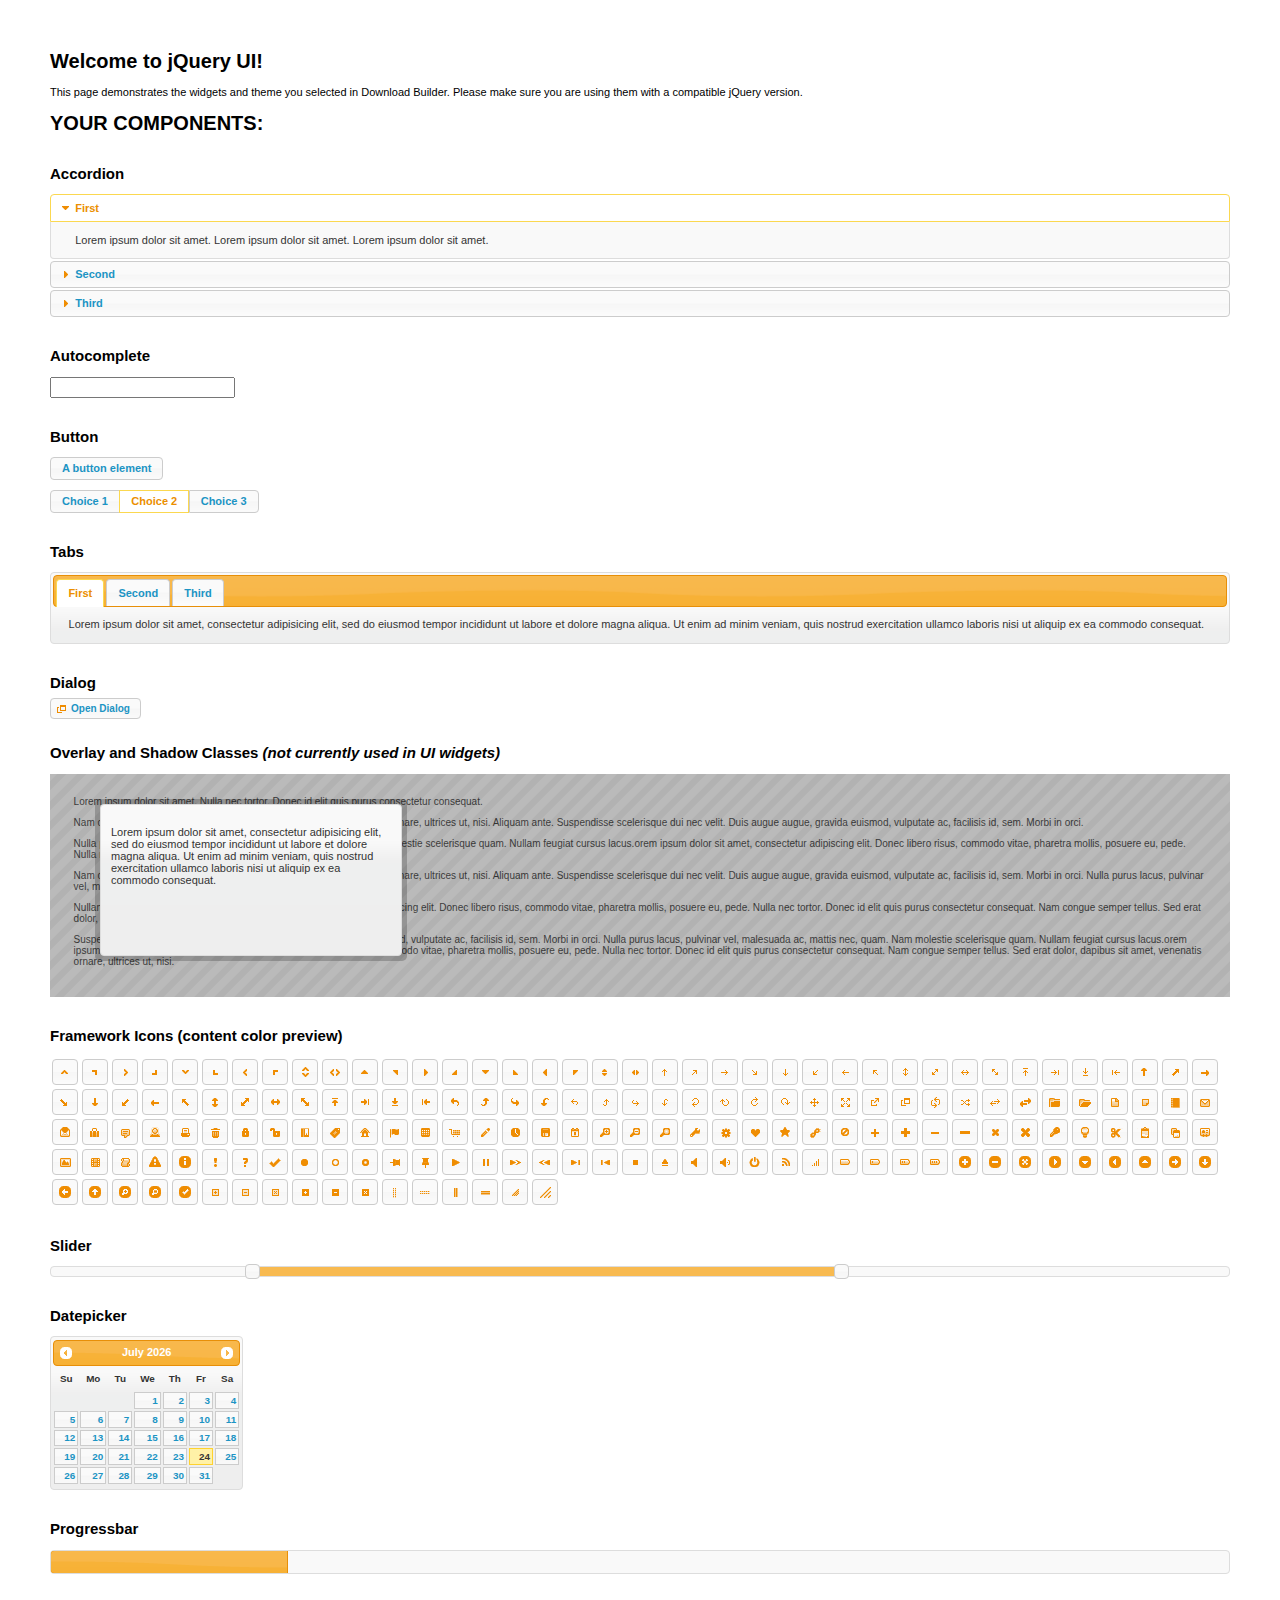
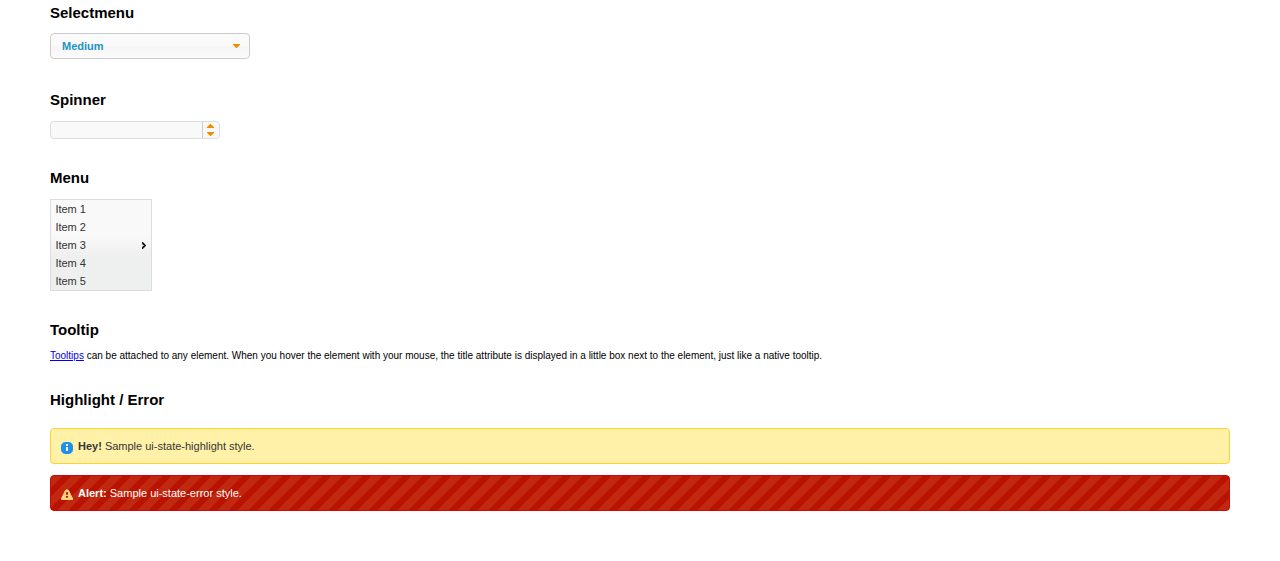
<file: assets/jquery-ui/index.html>
<!doctype html>
<html lang="us">
<head>
	<meta charset="utf-8">
	<title>jQuery UI Example Page</title>
	<link href="jquery-ui.css" rel="stylesheet">
	<style>
	body{
		font: 62.5% "Trebuchet MS", sans-serif;
		margin: 50px;
	}
	.demoHeaders {
		margin-top: 2em;
	}
	#dialog-link {
		padding: .4em 1em .4em 20px;
		text-decoration: none;
		position: relative;
	}
	#dialog-link span.ui-icon {
		margin: 0 5px 0 0;
		position: absolute;
		left: .2em;
		top: 50%;
		margin-top: -8px;
	}
	#icons {
		margin: 0;
		padding: 0;
	}
	#icons li {
		margin: 2px;
		position: relative;
		padding: 4px 0;
		cursor: pointer;
		float: left;
		list-style: none;
	}
	#icons span.ui-icon {
		float: left;
		margin: 0 4px;
	}
	.fakewindowcontain .ui-widget-overlay {
		position: absolute;
	}
	select {
		width: 200px;
	}
	</style>
</head>
<body>

<h1>Welcome to jQuery UI!</h1>

<div class="ui-widget">
	<p>This page demonstrates the widgets and theme you selected in Download Builder. Please make sure you are using them with a compatible jQuery version.</p>
</div>

<h1>YOUR COMPONENTS:</h1>


<!-- Accordion -->
<h2 class="demoHeaders">Accordion</h2>
<div id="accordion">
	<h3>First</h3>
	<div>Lorem ipsum dolor sit amet. Lorem ipsum dolor sit amet. Lorem ipsum dolor sit amet.</div>
	<h3>Second</h3>
	<div>Phasellus mattis tincidunt nibh.</div>
	<h3>Third</h3>
	<div>Nam dui erat, auctor a, dignissim quis.</div>
</div>



<!-- Autocomplete -->
<h2 class="demoHeaders">Autocomplete</h2>
<div>
	<input id="autocomplete" title="type &quot;a&quot;">
</div>



<!-- Button -->
<h2 class="demoHeaders">Button</h2>
<button id="button">A button element</button>
<form style="margin-top: 1em;">
	<div id="radioset">
		<input type="radio" id="radio1" name="radio"><label for="radio1">Choice 1</label>
		<input type="radio" id="radio2" name="radio" checked="checked"><label for="radio2">Choice 2</label>
		<input type="radio" id="radio3" name="radio"><label for="radio3">Choice 3</label>
	</div>
</form>



<!-- Tabs -->
<h2 class="demoHeaders">Tabs</h2>
<div id="tabs">
	<ul>
		<li><a href="#tabs-1">First</a></li>
		<li><a href="#tabs-2">Second</a></li>
		<li><a href="#tabs-3">Third</a></li>
	</ul>
	<div id="tabs-1">Lorem ipsum dolor sit amet, consectetur adipisicing elit, sed do eiusmod tempor incididunt ut labore et dolore magna aliqua. Ut enim ad minim veniam, quis nostrud exercitation ullamco laboris nisi ut aliquip ex ea commodo consequat.</div>
	<div id="tabs-2">Phasellus mattis tincidunt nibh. Cras orci urna, blandit id, pretium vel, aliquet ornare, felis. Maecenas scelerisque sem non nisl. Fusce sed lorem in enim dictum bibendum.</div>
	<div id="tabs-3">Nam dui erat, auctor a, dignissim quis, sollicitudin eu, felis. Pellentesque nisi urna, interdum eget, sagittis et, consequat vestibulum, lacus. Mauris porttitor ullamcorper augue.</div>
</div>



<!-- Dialog NOTE: Dialog is not generated by UI in this demo so it can be visually styled in themeroller-->
<h2 class="demoHeaders">Dialog</h2>
<p><a href="#" id="dialog-link" class="ui-state-default ui-corner-all"><span class="ui-icon ui-icon-newwin"></span>Open Dialog</a></p>

<h2 class="demoHeaders">Overlay and Shadow Classes <em>(not currently used in UI widgets)</em></h2>
<div style="position: relative; width: 96%; height: 200px; padding:1% 2%; overflow:hidden;" class="fakewindowcontain">
	<p>Lorem ipsum dolor sit amet,  Nulla nec tortor. Donec id elit quis purus consectetur consequat. </p><p>Nam congue semper tellus. Sed erat dolor, dapibus sit amet, venenatis ornare, ultrices ut, nisi. Aliquam ante. Suspendisse scelerisque dui nec velit. Duis augue augue, gravida euismod, vulputate ac, facilisis id, sem. Morbi in orci. </p><p>Nulla purus lacus, pulvinar vel, malesuada ac, mattis nec, quam. Nam molestie scelerisque quam. Nullam feugiat cursus lacus.orem ipsum dolor sit amet, consectetur adipiscing elit. Donec libero risus, commodo vitae, pharetra mollis, posuere eu, pede. Nulla nec tortor. Donec id elit quis purus consectetur consequat. </p><p>Nam congue semper tellus. Sed erat dolor, dapibus sit amet, venenatis ornare, ultrices ut, nisi. Aliquam ante. Suspendisse scelerisque dui nec velit. Duis augue augue, gravida euismod, vulputate ac, facilisis id, sem. Morbi in orci. Nulla purus lacus, pulvinar vel, malesuada ac, mattis nec, quam. Nam molestie scelerisque quam. </p><p>Nullam feugiat cursus lacus.orem ipsum dolor sit amet, consectetur adipiscing elit. Donec libero risus, commodo vitae, pharetra mollis, posuere eu, pede. Nulla nec tortor. Donec id elit quis purus consectetur consequat. Nam congue semper tellus. Sed erat dolor, dapibus sit amet, venenatis ornare, ultrices ut, nisi. Aliquam ante. </p><p>Suspendisse scelerisque dui nec velit. Duis augue augue, gravida euismod, vulputate ac, facilisis id, sem. Morbi in orci. Nulla purus lacus, pulvinar vel, malesuada ac, mattis nec, quam. Nam molestie scelerisque quam. Nullam feugiat cursus lacus.orem ipsum dolor sit amet, consectetur adipiscing elit. Donec libero risus, commodo vitae, pharetra mollis, posuere eu, pede. Nulla nec tortor. Donec id elit quis purus consectetur consequat. Nam congue semper tellus. Sed erat dolor, dapibus sit amet, venenatis ornare, ultrices ut, nisi. </p>

	<!-- ui-dialog -->
	<div class="ui-overlay"><div class="ui-widget-overlay"></div><div class="ui-widget-shadow ui-corner-all" style="width: 302px; height: 152px; position: absolute; left: 50px; top: 30px;"></div></div>
	<div style="position: absolute; width: 280px; height: 130px;left: 50px; top: 30px; padding: 10px;" class="ui-widget ui-widget-content ui-corner-all">
		<div class="ui-dialog-content ui-widget-content" style="background: none; border: 0;">
			<p>Lorem ipsum dolor sit amet, consectetur adipisicing elit, sed do eiusmod tempor incididunt ut labore et dolore magna aliqua. Ut enim ad minim veniam, quis nostrud exercitation ullamco laboris nisi ut aliquip ex ea commodo consequat.</p>
		</div>
	</div>

</div>

<!-- ui-dialog -->
<div id="dialog" title="Dialog Title">
	<p>Lorem ipsum dolor sit amet, consectetur adipisicing elit, sed do eiusmod tempor incididunt ut labore et dolore magna aliqua. Ut enim ad minim veniam, quis nostrud exercitation ullamco laboris nisi ut aliquip ex ea commodo consequat.</p>
</div>



<h2 class="demoHeaders">Framework Icons (content color preview)</h2>
<ul id="icons" class="ui-widget ui-helper-clearfix">
	<li class="ui-state-default ui-corner-all" title=".ui-icon-carat-1-n"><span class="ui-icon ui-icon-carat-1-n"></span></li>
	<li class="ui-state-default ui-corner-all" title=".ui-icon-carat-1-ne"><span class="ui-icon ui-icon-carat-1-ne"></span></li>
	<li class="ui-state-default ui-corner-all" title=".ui-icon-carat-1-e"><span class="ui-icon ui-icon-carat-1-e"></span></li>
	<li class="ui-state-default ui-corner-all" title=".ui-icon-carat-1-se"><span class="ui-icon ui-icon-carat-1-se"></span></li>
	<li class="ui-state-default ui-corner-all" title=".ui-icon-carat-1-s"><span class="ui-icon ui-icon-carat-1-s"></span></li>
	<li class="ui-state-default ui-corner-all" title=".ui-icon-carat-1-sw"><span class="ui-icon ui-icon-carat-1-sw"></span></li>
	<li class="ui-state-default ui-corner-all" title=".ui-icon-carat-1-w"><span class="ui-icon ui-icon-carat-1-w"></span></li>
	<li class="ui-state-default ui-corner-all" title=".ui-icon-carat-1-nw"><span class="ui-icon ui-icon-carat-1-nw"></span></li>
	<li class="ui-state-default ui-corner-all" title=".ui-icon-carat-2-n-s"><span class="ui-icon ui-icon-carat-2-n-s"></span></li>
	<li class="ui-state-default ui-corner-all" title=".ui-icon-carat-2-e-w"><span class="ui-icon ui-icon-carat-2-e-w"></span></li>
	<li class="ui-state-default ui-corner-all" title=".ui-icon-triangle-1-n"><span class="ui-icon ui-icon-triangle-1-n"></span></li>
	<li class="ui-state-default ui-corner-all" title=".ui-icon-triangle-1-ne"><span class="ui-icon ui-icon-triangle-1-ne"></span></li>
	<li class="ui-state-default ui-corner-all" title=".ui-icon-triangle-1-e"><span class="ui-icon ui-icon-triangle-1-e"></span></li>
	<li class="ui-state-default ui-corner-all" title=".ui-icon-triangle-1-se"><span class="ui-icon ui-icon-triangle-1-se"></span></li>
	<li class="ui-state-default ui-corner-all" title=".ui-icon-triangle-1-s"><span class="ui-icon ui-icon-triangle-1-s"></span></li>
	<li class="ui-state-default ui-corner-all" title=".ui-icon-triangle-1-sw"><span class="ui-icon ui-icon-triangle-1-sw"></span></li>
	<li class="ui-state-default ui-corner-all" title=".ui-icon-triangle-1-w"><span class="ui-icon ui-icon-triangle-1-w"></span></li>
	<li class="ui-state-default ui-corner-all" title=".ui-icon-triangle-1-nw"><span class="ui-icon ui-icon-triangle-1-nw"></span></li>
	<li class="ui-state-default ui-corner-all" title=".ui-icon-triangle-2-n-s"><span class="ui-icon ui-icon-triangle-2-n-s"></span></li>
	<li class="ui-state-default ui-corner-all" title=".ui-icon-triangle-2-e-w"><span class="ui-icon ui-icon-triangle-2-e-w"></span></li>
	<li class="ui-state-default ui-corner-all" title=".ui-icon-arrow-1-n"><span class="ui-icon ui-icon-arrow-1-n"></span></li>
	<li class="ui-state-default ui-corner-all" title=".ui-icon-arrow-1-ne"><span class="ui-icon ui-icon-arrow-1-ne"></span></li>
	<li class="ui-state-default ui-corner-all" title=".ui-icon-arrow-1-e"><span class="ui-icon ui-icon-arrow-1-e"></span></li>
	<li class="ui-state-default ui-corner-all" title=".ui-icon-arrow-1-se"><span class="ui-icon ui-icon-arrow-1-se"></span></li>
	<li class="ui-state-default ui-corner-all" title=".ui-icon-arrow-1-s"><span class="ui-icon ui-icon-arrow-1-s"></span></li>
	<li class="ui-state-default ui-corner-all" title=".ui-icon-arrow-1-sw"><span class="ui-icon ui-icon-arrow-1-sw"></span></li>
	<li class="ui-state-default ui-corner-all" title=".ui-icon-arrow-1-w"><span class="ui-icon ui-icon-arrow-1-w"></span></li>
	<li class="ui-state-default ui-corner-all" title=".ui-icon-arrow-1-nw"><span class="ui-icon ui-icon-arrow-1-nw"></span></li>
	<li class="ui-state-default ui-corner-all" title=".ui-icon-arrow-2-n-s"><span class="ui-icon ui-icon-arrow-2-n-s"></span></li>
	<li class="ui-state-default ui-corner-all" title=".ui-icon-arrow-2-ne-sw"><span class="ui-icon ui-icon-arrow-2-ne-sw"></span></li>
	<li class="ui-state-default ui-corner-all" title=".ui-icon-arrow-2-e-w"><span class="ui-icon ui-icon-arrow-2-e-w"></span></li>
	<li class="ui-state-default ui-corner-all" title=".ui-icon-arrow-2-se-nw"><span class="ui-icon ui-icon-arrow-2-se-nw"></span></li>
	<li class="ui-state-default ui-corner-all" title=".ui-icon-arrowstop-1-n"><span class="ui-icon ui-icon-arrowstop-1-n"></span></li>
	<li class="ui-state-default ui-corner-all" title=".ui-icon-arrowstop-1-e"><span class="ui-icon ui-icon-arrowstop-1-e"></span></li>
	<li class="ui-state-default ui-corner-all" title=".ui-icon-arrowstop-1-s"><span class="ui-icon ui-icon-arrowstop-1-s"></span></li>
	<li class="ui-state-default ui-corner-all" title=".ui-icon-arrowstop-1-w"><span class="ui-icon ui-icon-arrowstop-1-w"></span></li>
	<li class="ui-state-default ui-corner-all" title=".ui-icon-arrowthick-1-n"><span class="ui-icon ui-icon-arrowthick-1-n"></span></li>
	<li class="ui-state-default ui-corner-all" title=".ui-icon-arrowthick-1-ne"><span class="ui-icon ui-icon-arrowthick-1-ne"></span></li>
	<li class="ui-state-default ui-corner-all" title=".ui-icon-arrowthick-1-e"><span class="ui-icon ui-icon-arrowthick-1-e"></span></li>
	<li class="ui-state-default ui-corner-all" title=".ui-icon-arrowthick-1-se"><span class="ui-icon ui-icon-arrowthick-1-se"></span></li>
	<li class="ui-state-default ui-corner-all" title=".ui-icon-arrowthick-1-s"><span class="ui-icon ui-icon-arrowthick-1-s"></span></li>
	<li class="ui-state-default ui-corner-all" title=".ui-icon-arrowthick-1-sw"><span class="ui-icon ui-icon-arrowthick-1-sw"></span></li>
	<li class="ui-state-default ui-corner-all" title=".ui-icon-arrowthick-1-w"><span class="ui-icon ui-icon-arrowthick-1-w"></span></li>
	<li class="ui-state-default ui-corner-all" title=".ui-icon-arrowthick-1-nw"><span class="ui-icon ui-icon-arrowthick-1-nw"></span></li>
	<li class="ui-state-default ui-corner-all" title=".ui-icon-arrowthick-2-n-s"><span class="ui-icon ui-icon-arrowthick-2-n-s"></span></li>
	<li class="ui-state-default ui-corner-all" title=".ui-icon-arrowthick-2-ne-sw"><span class="ui-icon ui-icon-arrowthick-2-ne-sw"></span></li>
	<li class="ui-state-default ui-corner-all" title=".ui-icon-arrowthick-2-e-w"><span class="ui-icon ui-icon-arrowthick-2-e-w"></span></li>
	<li class="ui-state-default ui-corner-all" title=".ui-icon-arrowthick-2-se-nw"><span class="ui-icon ui-icon-arrowthick-2-se-nw"></span></li>
	<li class="ui-state-default ui-corner-all" title=".ui-icon-arrowthickstop-1-n"><span class="ui-icon ui-icon-arrowthickstop-1-n"></span></li>
	<li class="ui-state-default ui-corner-all" title=".ui-icon-arrowthickstop-1-e"><span class="ui-icon ui-icon-arrowthickstop-1-e"></span></li>
	<li class="ui-state-default ui-corner-all" title=".ui-icon-arrowthickstop-1-s"><span class="ui-icon ui-icon-arrowthickstop-1-s"></span></li>
	<li class="ui-state-default ui-corner-all" title=".ui-icon-arrowthickstop-1-w"><span class="ui-icon ui-icon-arrowthickstop-1-w"></span></li>
	<li class="ui-state-default ui-corner-all" title=".ui-icon-arrowreturnthick-1-w"><span class="ui-icon ui-icon-arrowreturnthick-1-w"></span></li>
	<li class="ui-state-default ui-corner-all" title=".ui-icon-arrowreturnthick-1-n"><span class="ui-icon ui-icon-arrowreturnthick-1-n"></span></li>
	<li class="ui-state-default ui-corner-all" title=".ui-icon-arrowreturnthick-1-e"><span class="ui-icon ui-icon-arrowreturnthick-1-e"></span></li>
	<li class="ui-state-default ui-corner-all" title=".ui-icon-arrowreturnthick-1-s"><span class="ui-icon ui-icon-arrowreturnthick-1-s"></span></li>
	<li class="ui-state-default ui-corner-all" title=".ui-icon-arrowreturn-1-w"><span class="ui-icon ui-icon-arrowreturn-1-w"></span></li>
	<li class="ui-state-default ui-corner-all" title=".ui-icon-arrowreturn-1-n"><span class="ui-icon ui-icon-arrowreturn-1-n"></span></li>
	<li class="ui-state-default ui-corner-all" title=".ui-icon-arrowreturn-1-e"><span class="ui-icon ui-icon-arrowreturn-1-e"></span></li>
	<li class="ui-state-default ui-corner-all" title=".ui-icon-arrowreturn-1-s"><span class="ui-icon ui-icon-arrowreturn-1-s"></span></li>
	<li class="ui-state-default ui-corner-all" title=".ui-icon-arrowrefresh-1-w"><span class="ui-icon ui-icon-arrowrefresh-1-w"></span></li>
	<li class="ui-state-default ui-corner-all" title=".ui-icon-arrowrefresh-1-n"><span class="ui-icon ui-icon-arrowrefresh-1-n"></span></li>
	<li class="ui-state-default ui-corner-all" title=".ui-icon-arrowrefresh-1-e"><span class="ui-icon ui-icon-arrowrefresh-1-e"></span></li>
	<li class="ui-state-default ui-corner-all" title=".ui-icon-arrowrefresh-1-s"><span class="ui-icon ui-icon-arrowrefresh-1-s"></span></li>
	<li class="ui-state-default ui-corner-all" title=".ui-icon-arrow-4"><span class="ui-icon ui-icon-arrow-4"></span></li>
	<li class="ui-state-default ui-corner-all" title=".ui-icon-arrow-4-diag"><span class="ui-icon ui-icon-arrow-4-diag"></span></li>
	<li class="ui-state-default ui-corner-all" title=".ui-icon-extlink"><span class="ui-icon ui-icon-extlink"></span></li>
	<li class="ui-state-default ui-corner-all" title=".ui-icon-newwin"><span class="ui-icon ui-icon-newwin"></span></li>
	<li class="ui-state-default ui-corner-all" title=".ui-icon-refresh"><span class="ui-icon ui-icon-refresh"></span></li>
	<li class="ui-state-default ui-corner-all" title=".ui-icon-shuffle"><span class="ui-icon ui-icon-shuffle"></span></li>
	<li class="ui-state-default ui-corner-all" title=".ui-icon-transfer-e-w"><span class="ui-icon ui-icon-transfer-e-w"></span></li>
	<li class="ui-state-default ui-corner-all" title=".ui-icon-transferthick-e-w"><span class="ui-icon ui-icon-transferthick-e-w"></span></li>
	<li class="ui-state-default ui-corner-all" title=".ui-icon-folder-collapsed"><span class="ui-icon ui-icon-folder-collapsed"></span></li>
	<li class="ui-state-default ui-corner-all" title=".ui-icon-folder-open"><span class="ui-icon ui-icon-folder-open"></span></li>
	<li class="ui-state-default ui-corner-all" title=".ui-icon-document"><span class="ui-icon ui-icon-document"></span></li>
	<li class="ui-state-default ui-corner-all" title=".ui-icon-document-b"><span class="ui-icon ui-icon-document-b"></span></li>
	<li class="ui-state-default ui-corner-all" title=".ui-icon-note"><span class="ui-icon ui-icon-note"></span></li>
	<li class="ui-state-default ui-corner-all" title=".ui-icon-mail-closed"><span class="ui-icon ui-icon-mail-closed"></span></li>
	<li class="ui-state-default ui-corner-all" title=".ui-icon-mail-open"><span class="ui-icon ui-icon-mail-open"></span></li>
	<li class="ui-state-default ui-corner-all" title=".ui-icon-suitcase"><span class="ui-icon ui-icon-suitcase"></span></li>
	<li class="ui-state-default ui-corner-all" title=".ui-icon-comment"><span class="ui-icon ui-icon-comment"></span></li>
	<li class="ui-state-default ui-corner-all" title=".ui-icon-person"><span class="ui-icon ui-icon-person"></span></li>
	<li class="ui-state-default ui-corner-all" title=".ui-icon-print"><span class="ui-icon ui-icon-print"></span></li>
	<li class="ui-state-default ui-corner-all" title=".ui-icon-trash"><span class="ui-icon ui-icon-trash"></span></li>
	<li class="ui-state-default ui-corner-all" title=".ui-icon-locked"><span class="ui-icon ui-icon-locked"></span></li>
	<li class="ui-state-default ui-corner-all" title=".ui-icon-unlocked"><span class="ui-icon ui-icon-unlocked"></span></li>
	<li class="ui-state-default ui-corner-all" title=".ui-icon-bookmark"><span class="ui-icon ui-icon-bookmark"></span></li>
	<li class="ui-state-default ui-corner-all" title=".ui-icon-tag"><span class="ui-icon ui-icon-tag"></span></li>
	<li class="ui-state-default ui-corner-all" title=".ui-icon-home"><span class="ui-icon ui-icon-home"></span></li>
	<li class="ui-state-default ui-corner-all" title=".ui-icon-flag"><span class="ui-icon ui-icon-flag"></span></li>
	<li class="ui-state-default ui-corner-all" title=".ui-icon-calculator"><span class="ui-icon ui-icon-calculator"></span></li>
	<li class="ui-state-default ui-corner-all" title=".ui-icon-cart"><span class="ui-icon ui-icon-cart"></span></li>
	<li class="ui-state-default ui-corner-all" title=".ui-icon-pencil"><span class="ui-icon ui-icon-pencil"></span></li>
	<li class="ui-state-default ui-corner-all" title=".ui-icon-clock"><span class="ui-icon ui-icon-clock"></span></li>
	<li class="ui-state-default ui-corner-all" title=".ui-icon-disk"><span class="ui-icon ui-icon-disk"></span></li>
	<li class="ui-state-default ui-corner-all" title=".ui-icon-calendar"><span class="ui-icon ui-icon-calendar"></span></li>
	<li class="ui-state-default ui-corner-all" title=".ui-icon-zoomin"><span class="ui-icon ui-icon-zoomin"></span></li>
	<li class="ui-state-default ui-corner-all" title=".ui-icon-zoomout"><span class="ui-icon ui-icon-zoomout"></span></li>
	<li class="ui-state-default ui-corner-all" title=".ui-icon-search"><span class="ui-icon ui-icon-search"></span></li>
	<li class="ui-state-default ui-corner-all" title=".ui-icon-wrench"><span class="ui-icon ui-icon-wrench"></span></li>
	<li class="ui-state-default ui-corner-all" title=".ui-icon-gear"><span class="ui-icon ui-icon-gear"></span></li>
	<li class="ui-state-default ui-corner-all" title=".ui-icon-heart"><span class="ui-icon ui-icon-heart"></span></li>
	<li class="ui-state-default ui-corner-all" title=".ui-icon-star"><span class="ui-icon ui-icon-star"></span></li>
	<li class="ui-state-default ui-corner-all" title=".ui-icon-link"><span class="ui-icon ui-icon-link"></span></li>
	<li class="ui-state-default ui-corner-all" title=".ui-icon-cancel"><span class="ui-icon ui-icon-cancel"></span></li>
	<li class="ui-state-default ui-corner-all" title=".ui-icon-plus"><span class="ui-icon ui-icon-plus"></span></li>
	<li class="ui-state-default ui-corner-all" title=".ui-icon-plusthick"><span class="ui-icon ui-icon-plusthick"></span></li>
	<li class="ui-state-default ui-corner-all" title=".ui-icon-minus"><span class="ui-icon ui-icon-minus"></span></li>
	<li class="ui-state-default ui-corner-all" title=".ui-icon-minusthick"><span class="ui-icon ui-icon-minusthick"></span></li>
	<li class="ui-state-default ui-corner-all" title=".ui-icon-close"><span class="ui-icon ui-icon-close"></span></li>
	<li class="ui-state-default ui-corner-all" title=".ui-icon-closethick"><span class="ui-icon ui-icon-closethick"></span></li>
	<li class="ui-state-default ui-corner-all" title=".ui-icon-key"><span class="ui-icon ui-icon-key"></span></li>
	<li class="ui-state-default ui-corner-all" title=".ui-icon-lightbulb"><span class="ui-icon ui-icon-lightbulb"></span></li>
	<li class="ui-state-default ui-corner-all" title=".ui-icon-scissors"><span class="ui-icon ui-icon-scissors"></span></li>
	<li class="ui-state-default ui-corner-all" title=".ui-icon-clipboard"><span class="ui-icon ui-icon-clipboard"></span></li>
	<li class="ui-state-default ui-corner-all" title=".ui-icon-copy"><span class="ui-icon ui-icon-copy"></span></li>
	<li class="ui-state-default ui-corner-all" title=".ui-icon-contact"><span class="ui-icon ui-icon-contact"></span></li>
	<li class="ui-state-default ui-corner-all" title=".ui-icon-image"><span class="ui-icon ui-icon-image"></span></li>
	<li class="ui-state-default ui-corner-all" title=".ui-icon-video"><span class="ui-icon ui-icon-video"></span></li>
	<li class="ui-state-default ui-corner-all" title=".ui-icon-script"><span class="ui-icon ui-icon-script"></span></li>
	<li class="ui-state-default ui-corner-all" title=".ui-icon-alert"><span class="ui-icon ui-icon-alert"></span></li>
	<li class="ui-state-default ui-corner-all" title=".ui-icon-info"><span class="ui-icon ui-icon-info"></span></li>
	<li class="ui-state-default ui-corner-all" title=".ui-icon-notice"><span class="ui-icon ui-icon-notice"></span></li>
	<li class="ui-state-default ui-corner-all" title=".ui-icon-help"><span class="ui-icon ui-icon-help"></span></li>
	<li class="ui-state-default ui-corner-all" title=".ui-icon-check"><span class="ui-icon ui-icon-check"></span></li>
	<li class="ui-state-default ui-corner-all" title=".ui-icon-bullet"><span class="ui-icon ui-icon-bullet"></span></li>
	<li class="ui-state-default ui-corner-all" title=".ui-icon-radio-off"><span class="ui-icon ui-icon-radio-off"></span></li>
	<li class="ui-state-default ui-corner-all" title=".ui-icon-radio-on"><span class="ui-icon ui-icon-radio-on"></span></li>
	<li class="ui-state-default ui-corner-all" title=".ui-icon-pin-w"><span class="ui-icon ui-icon-pin-w"></span></li>
	<li class="ui-state-default ui-corner-all" title=".ui-icon-pin-s"><span class="ui-icon ui-icon-pin-s"></span></li>
	<li class="ui-state-default ui-corner-all" title=".ui-icon-play"><span class="ui-icon ui-icon-play"></span></li>
	<li class="ui-state-default ui-corner-all" title=".ui-icon-pause"><span class="ui-icon ui-icon-pause"></span></li>
	<li class="ui-state-default ui-corner-all" title=".ui-icon-seek-next"><span class="ui-icon ui-icon-seek-next"></span></li>
	<li class="ui-state-default ui-corner-all" title=".ui-icon-seek-prev"><span class="ui-icon ui-icon-seek-prev"></span></li>
	<li class="ui-state-default ui-corner-all" title=".ui-icon-seek-end"><span class="ui-icon ui-icon-seek-end"></span></li>
	<li class="ui-state-default ui-corner-all" title=".ui-icon-seek-first"><span class="ui-icon ui-icon-seek-first"></span></li>
	<li class="ui-state-default ui-corner-all" title=".ui-icon-stop"><span class="ui-icon ui-icon-stop"></span></li>
	<li class="ui-state-default ui-corner-all" title=".ui-icon-eject"><span class="ui-icon ui-icon-eject"></span></li>
	<li class="ui-state-default ui-corner-all" title=".ui-icon-volume-off"><span class="ui-icon ui-icon-volume-off"></span></li>
	<li class="ui-state-default ui-corner-all" title=".ui-icon-volume-on"><span class="ui-icon ui-icon-volume-on"></span></li>
	<li class="ui-state-default ui-corner-all" title=".ui-icon-power"><span class="ui-icon ui-icon-power"></span></li>
	<li class="ui-state-default ui-corner-all" title=".ui-icon-signal-diag"><span class="ui-icon ui-icon-signal-diag"></span></li>
	<li class="ui-state-default ui-corner-all" title=".ui-icon-signal"><span class="ui-icon ui-icon-signal"></span></li>
	<li class="ui-state-default ui-corner-all" title=".ui-icon-battery-0"><span class="ui-icon ui-icon-battery-0"></span></li>
	<li class="ui-state-default ui-corner-all" title=".ui-icon-battery-1"><span class="ui-icon ui-icon-battery-1"></span></li>
	<li class="ui-state-default ui-corner-all" title=".ui-icon-battery-2"><span class="ui-icon ui-icon-battery-2"></span></li>
	<li class="ui-state-default ui-corner-all" title=".ui-icon-battery-3"><span class="ui-icon ui-icon-battery-3"></span></li>
	<li class="ui-state-default ui-corner-all" title=".ui-icon-circle-plus"><span class="ui-icon ui-icon-circle-plus"></span></li>
	<li class="ui-state-default ui-corner-all" title=".ui-icon-circle-minus"><span class="ui-icon ui-icon-circle-minus"></span></li>
	<li class="ui-state-default ui-corner-all" title=".ui-icon-circle-close"><span class="ui-icon ui-icon-circle-close"></span></li>
	<li class="ui-state-default ui-corner-all" title=".ui-icon-circle-triangle-e"><span class="ui-icon ui-icon-circle-triangle-e"></span></li>
	<li class="ui-state-default ui-corner-all" title=".ui-icon-circle-triangle-s"><span class="ui-icon ui-icon-circle-triangle-s"></span></li>
	<li class="ui-state-default ui-corner-all" title=".ui-icon-circle-triangle-w"><span class="ui-icon ui-icon-circle-triangle-w"></span></li>
	<li class="ui-state-default ui-corner-all" title=".ui-icon-circle-triangle-n"><span class="ui-icon ui-icon-circle-triangle-n"></span></li>
	<li class="ui-state-default ui-corner-all" title=".ui-icon-circle-arrow-e"><span class="ui-icon ui-icon-circle-arrow-e"></span></li>
	<li class="ui-state-default ui-corner-all" title=".ui-icon-circle-arrow-s"><span class="ui-icon ui-icon-circle-arrow-s"></span></li>
	<li class="ui-state-default ui-corner-all" title=".ui-icon-circle-arrow-w"><span class="ui-icon ui-icon-circle-arrow-w"></span></li>
	<li class="ui-state-default ui-corner-all" title=".ui-icon-circle-arrow-n"><span class="ui-icon ui-icon-circle-arrow-n"></span></li>
	<li class="ui-state-default ui-corner-all" title=".ui-icon-circle-zoomin"><span class="ui-icon ui-icon-circle-zoomin"></span></li>
	<li class="ui-state-default ui-corner-all" title=".ui-icon-circle-zoomout"><span class="ui-icon ui-icon-circle-zoomout"></span></li>
	<li class="ui-state-default ui-corner-all" title=".ui-icon-circle-check"><span class="ui-icon ui-icon-circle-check"></span></li>
	<li class="ui-state-default ui-corner-all" title=".ui-icon-circlesmall-plus"><span class="ui-icon ui-icon-circlesmall-plus"></span></li>
	<li class="ui-state-default ui-corner-all" title=".ui-icon-circlesmall-minus"><span class="ui-icon ui-icon-circlesmall-minus"></span></li>
	<li class="ui-state-default ui-corner-all" title=".ui-icon-circlesmall-close"><span class="ui-icon ui-icon-circlesmall-close"></span></li>
	<li class="ui-state-default ui-corner-all" title=".ui-icon-squaresmall-plus"><span class="ui-icon ui-icon-squaresmall-plus"></span></li>
	<li class="ui-state-default ui-corner-all" title=".ui-icon-squaresmall-minus"><span class="ui-icon ui-icon-squaresmall-minus"></span></li>
	<li class="ui-state-default ui-corner-all" title=".ui-icon-squaresmall-close"><span class="ui-icon ui-icon-squaresmall-close"></span></li>
	<li class="ui-state-default ui-corner-all" title=".ui-icon-grip-dotted-vertical"><span class="ui-icon ui-icon-grip-dotted-vertical"></span></li>
	<li class="ui-state-default ui-corner-all" title=".ui-icon-grip-dotted-horizontal"><span class="ui-icon ui-icon-grip-dotted-horizontal"></span></li>
	<li class="ui-state-default ui-corner-all" title=".ui-icon-grip-solid-vertical"><span class="ui-icon ui-icon-grip-solid-vertical"></span></li>
	<li class="ui-state-default ui-corner-all" title=".ui-icon-grip-solid-horizontal"><span class="ui-icon ui-icon-grip-solid-horizontal"></span></li>
	<li class="ui-state-default ui-corner-all" title=".ui-icon-gripsmall-diagonal-se"><span class="ui-icon ui-icon-gripsmall-diagonal-se"></span></li>
	<li class="ui-state-default ui-corner-all" title=".ui-icon-grip-diagonal-se"><span class="ui-icon ui-icon-grip-diagonal-se"></span></li>
</ul>


<!-- Slider -->
<h2 class="demoHeaders">Slider</h2>
<div id="slider"></div>



<!-- Datepicker -->
<h2 class="demoHeaders">Datepicker</h2>
<div id="datepicker"></div>



<!-- Progressbar -->
<h2 class="demoHeaders">Progressbar</h2>
<div id="progressbar"></div>



<!-- Progressbar -->
<h2 class="demoHeaders">Selectmenu</h2>
<select id="selectmenu">
	<option>Slower</option>
	<option>Slow</option>
	<option selected="selected">Medium</option>
	<option>Fast</option>
	<option>Faster</option>
</select>



<!-- Spinner -->
<h2 class="demoHeaders">Spinner</h2>
<input id="spinner">



<!-- Menu -->
<h2 class="demoHeaders">Menu</h2>
<ul style="width:100px;" id="menu">
	<li>Item 1</li>
	<li>Item 2</li>
	<li>Item 3
		<ul>
			<li>Item 3-1</li>
			<li>Item 3-2</li>
			<li>Item 3-3</li>
			<li>Item 3-4</li>
			<li>Item 3-5</li>
		</ul>
	</li>
	<li>Item 4</li>
	<li>Item 5</li>
</ul>



<!-- Tooltip -->
<h2 class="demoHeaders">Tooltip</h2>
<p id="tooltip">
	<a href="#" title="That&apos;s what this widget is">Tooltips</a> can be attached to any element. When you hover
the element with your mouse, the title attribute is displayed in a little box next to the element, just like a native tooltip.
</p>


<!-- Highlight / Error -->
<h2 class="demoHeaders">Highlight / Error</h2>
<div class="ui-widget">
	<div class="ui-state-highlight ui-corner-all" style="margin-top: 20px; padding: 0 .7em;">
		<p><span class="ui-icon ui-icon-info" style="float: left; margin-right: .3em;"></span>
		<strong>Hey!</strong> Sample ui-state-highlight style.</p>
	</div>
</div>
<br>
<div class="ui-widget">
	<div class="ui-state-error ui-corner-all" style="padding: 0 .7em;">
		<p><span class="ui-icon ui-icon-alert" style="float: left; margin-right: .3em;"></span>
		<strong>Alert:</strong> Sample ui-state-error style.</p>
	</div>
</div>

<script src="external/jquery/jquery.js"></script>
<script src="jquery-ui.js"></script>
<script>

$( "#accordion" ).accordion();



var availableTags = [
	"ActionScript",
	"AppleScript",
	"Asp",
	"BASIC",
	"C",
	"C++",
	"Clojure",
	"COBOL",
	"ColdFusion",
	"Erlang",
	"Fortran",
	"Groovy",
	"Haskell",
	"Java",
	"JavaScript",
	"Lisp",
	"Perl",
	"PHP",
	"Python",
	"Ruby",
	"Scala",
	"Scheme"
];
$( "#autocomplete" ).autocomplete({
	source: availableTags
});



$( "#button" ).button();
$( "#radioset" ).buttonset();



$( "#tabs" ).tabs();



$( "#dialog" ).dialog({
	autoOpen: false,
	width: 400,
	buttons: [
		{
			text: "Ok",
			click: function() {
				$( this ).dialog( "close" );
			}
		},
		{
			text: "Cancel",
			click: function() {
				$( this ).dialog( "close" );
			}
		}
	]
});

// Link to open the dialog
$( "#dialog-link" ).click(function( event ) {
	$( "#dialog" ).dialog( "open" );
	event.preventDefault();
});



$( "#datepicker" ).datepicker({
	inline: true
});



$( "#slider" ).slider({
	range: true,
	values: [ 17, 67 ]
});



$( "#progressbar" ).progressbar({
	value: 20
});



$( "#spinner" ).spinner();



$( "#menu" ).menu();



$( "#tooltip" ).tooltip();



$( "#selectmenu" ).selectmenu();


// Hover states on the static widgets
$( "#dialog-link, #icons li" ).hover(
	function() {
		$( this ).addClass( "ui-state-hover" );
	},
	function() {
		$( this ).removeClass( "ui-state-hover" );
	}
);
</script>
</body>
</html>
</file>
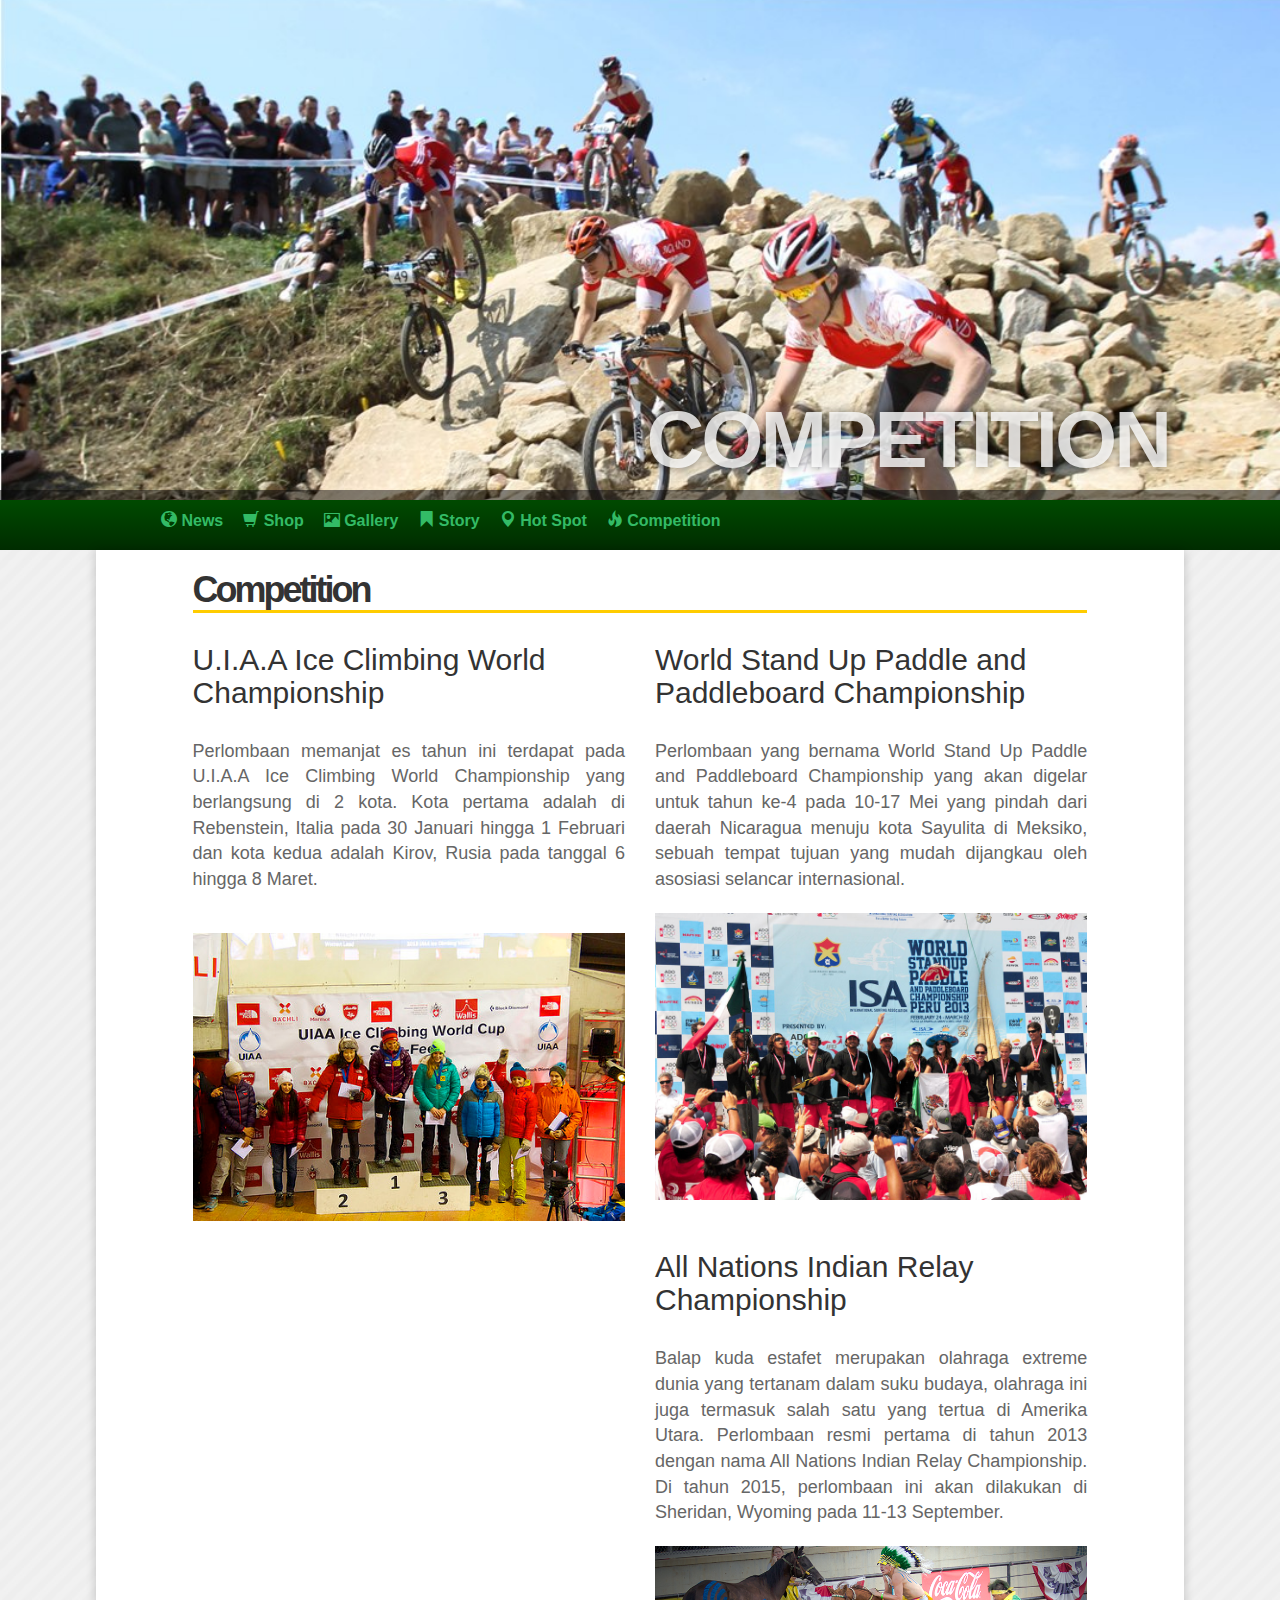
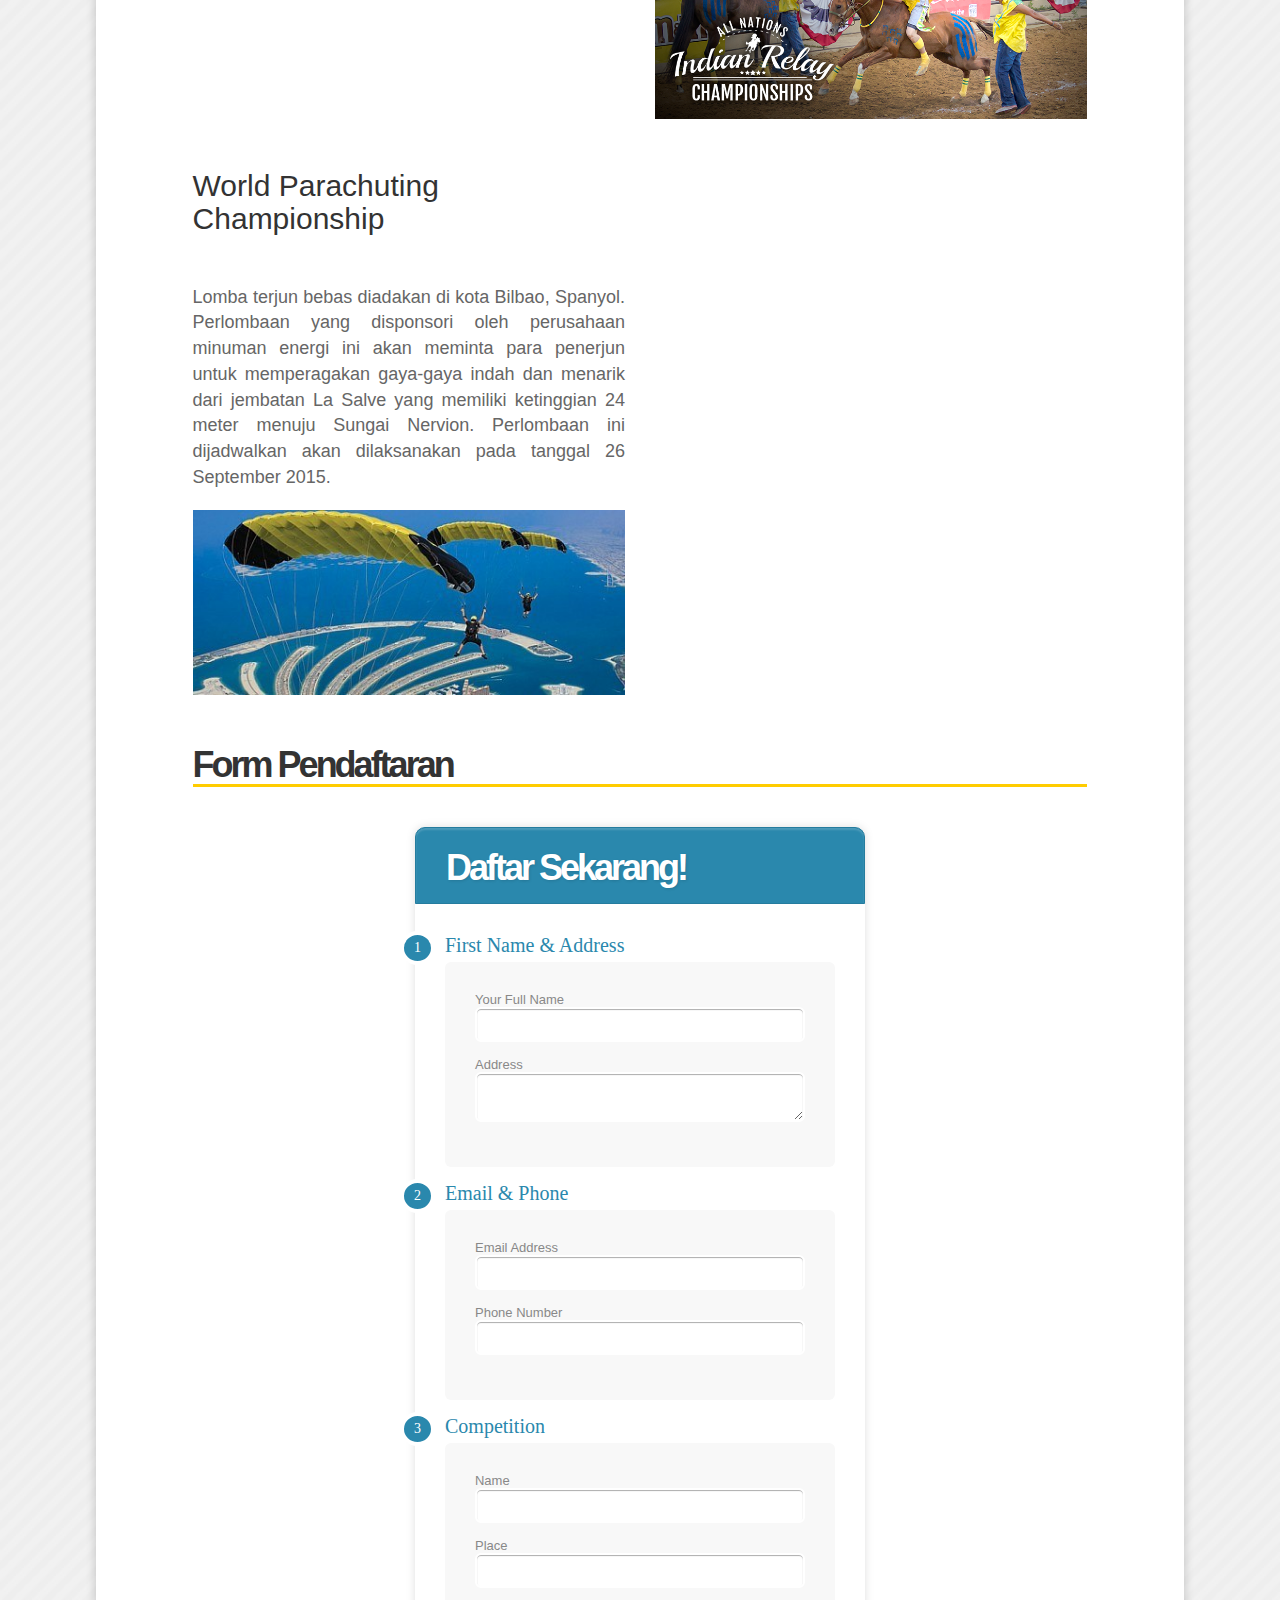
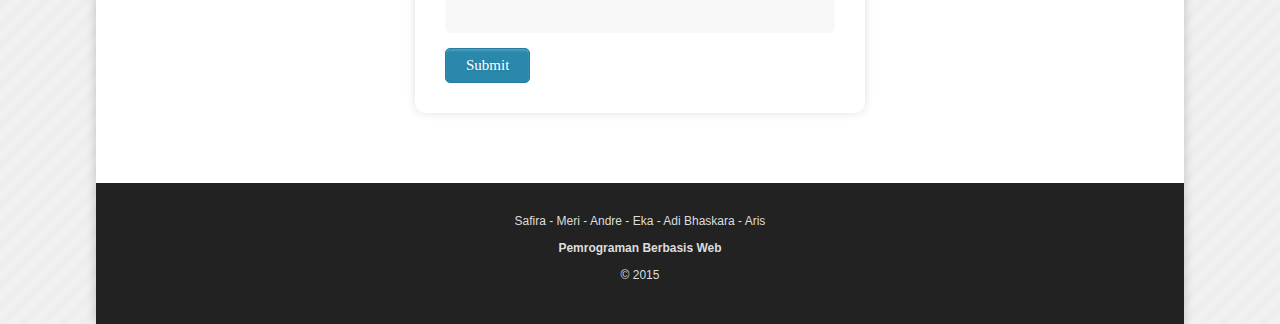
<file: pages/competition.html>
<!DOCTYPE html>
<html lang="en">

<head>
	<meta charset="utf-8">
	<meta http-equiv="X-UA-Compatible" content="IE=edge">
	<meta name="viewport" content="width=device-width, initial-scale=1">

	<title>Competition</title>

	<!-- CSS -->
	<link rel="stylesheet" href="../assets/css/bootstrap.min.css">
	<link rel="stylesheet" href="../assets/css/index.css">
	<link rel="stylesheet" href="../assets/css/form.css">
	<style>
		/* menampilkan pattern background di sisi kanan dan kiri content */
		body {
			background: url("../assets/img/bg.png") repeat scroll 0px 0px;
		}

		/* background parallax */
		.parallax {
			background-image: url("../assets/img/competition.jpg");
		}
	</style>
	<script>
		function cekForm(){
			if (document.fValidate.phone.value != ""){
				var x = (document.fValidate.phone.value);
				var status = true;
				var list = new Array("0", "1", "2", "3", "4", "5", "6", "7", "8", "9");
				for (i=0; i<=x.length-1; i++){
					if (x[i] in list) cek = true;
					else cek = false;
					status = status & cek;
				}
				if (status == false){
					alert("Phone Number harus angka!");
					document.form['fValidate'].phone.focus();
					return false;
				}
			}
			if (document.fValidate.name.value == ""){
				alert("Nama tidak boleh kosong");
				document.form['fValidate'].name.focus();
				return false;
			} else if (document.fValidate.address.value == ""){
				alert("Alamat tidak boleh kosong");
				document.form['fValidate'].address.focus();
				return false;
			} else if (document.fValidate.email.value == ""){
				alert("Email Address tidak boleh kosong");
				document.form['fValidate'].email.focus();
				return false;
			} else if (document.fValidate.phone.value == ""){
				alert("Phone Number tidak boleh kosong");
				document.form['fValidate'].phone.focus();
				return false;
			} else if (document.fValidate.competition.value == ""){
				alert("Nama Perlombaan tidak boleh kosong");
				document.form['fValidate'].competition.focus();
				return false;
			} else if (document.fValidate.place.value == ""){
				alert("Tempat Perlombaan tidak boleh kosong");
				document.form['fValidate'].place.focus();
				return false;
			} else{
				alert("Selamat, Anda sudah terdaftar pada perlombaan");
				document.fValidate.submit();		
			}
		}
	</script>
</head>

<body>
	<!-- HEADER -->
	<section class="parallax">
		<div class="container">
			<h2>Competition</h2>
		</div>
		<fieldset class="shadow"></fieldset>
	</section>

	<!-- BODY -->
	<section>
		<!-- NAVIGATION -->	
		<div class="nav">
			<div class="container">
				<ul>
					<li><a href="news.html"><i class="glyphicon glyphicon-globe"></i>&nbsp;News</a></li>
					<li><a href="shop.html"><i class="glyphicon glyphicon-shopping-cart"></i>&nbsp;Shop</a></li>
					<li><a href="gallery.html"><i class="glyphicon glyphicon-picture"></i>&nbsp;Gallery</a></li>
					<li><a href="story.html"><i class="glyphicon glyphicon-bookmark"></i>&nbsp;Story</a></li>
					<li><a href="hotspot.html"><i class="glyphicon glyphicon-map-marker"></i>&nbsp;Hot Spot</a></li>
					<li><a href="competition.html"><i class="glyphicon glyphicon-fire"></i>&nbsp;Competition</a></li>
				</ul>
			</div>
		</div>

		<div class="content">
			<div class="container">
				<h1>Competition</h1>
				<div class="row">
					<div class="col-md-6">
						<h2>U.I.A.A Ice Climbing World Championship</h2>
						<article align="justify">
							Perlombaan memanjat es tahun ini terdapat pada U.I.A.A Ice Climbing World Championship yang berlangsung di 2 kota. Kota pertama adalah di Rebenstein, Italia pada 30 Januari hingga 1 Februari dan kota kedua adalah Kirov, Rusia pada tanggal 6 hingga 8 Maret.
						</article></br>
						<img class="thumb-2" src="../assets/img/uiaa.jpg">
					</div>
					<div class="col-md-6">
						<h2>World Stand Up Paddle and Paddleboard Championship</h2>
						<article align="justify">
							Perlombaan yang bernama World Stand Up Paddle and Paddleboard Championship yang akan digelar untuk tahun ke-4 pada 10-17 Mei yang pindah dari daerah Nicaragua menuju kota Sayulita di Meksiko, sebuah tempat tujuan yang mudah dijangkau oleh asosiasi selancar internasional.
						</article>
						<img class="thumb-2" src="../assets/img/ISA.jpg">
					</div>
					<div class="col-md-6">
						<h2>All Nations Indian Relay Championship</h2>
						<article align="justify">
							Balap kuda estafet merupakan olahraga extreme dunia yang tertanam dalam suku budaya, olahraga ini juga termasuk salah satu yang tertua di Amerika Utara. Perlombaan resmi pertama di tahun 2013 dengan nama All Nations Indian Relay Championship. Di tahun 2015, perlombaan ini akan dilakukan di Sheridan, Wyoming pada 11-13 September.
						</article>
						<img class="thumb-2" src="../assets/img/indian.png">
					</div>
					<div class="col-md-6">
						<h2>World Parachuting Championship</h2></br>
						<article align="justify">
							Lomba terjun bebas diadakan di kota Bilbao, Spanyol. Perlombaan yang disponsori oleh perusahaan minuman energi ini akan meminta para penerjun untuk memperagakan gaya-gaya indah dan menarik dari jembatan La Salve yang memiliki ketinggian 24 meter menuju Sungai Nervion. Perlombaan ini dijadwalkan akan dilaksanakan pada tanggal 26 September 2015.
						</article>
						<img class="thumb-2" src="../assets/img/sky.jpg">
					</div>
				</div>
				
				<h1>Form Pendaftaran</h1>
				<div class="form-style-10">
				<h1>Daftar Sekarang!</h1>
					<form name="fValidate">
						<div class="section"><span>1</span>First Name &amp; Address</div>
						<div class="inner-wrap">
							<label>Your Full Name <input type="text" name="name" /></label>
							<label>Address <textarea name="address"></textarea></label>
						</div>

						<div class="section"><span>2</span>Email &amp; Phone</div>
						<div class="inner-wrap">
							<label>Email Address <input type="email" name="email" /></label>
							<label>Phone Number <input type="text" name="phone" /></label>
						</div>

						<div class="section"><span>3</span>Competition</div>
							<div class="inner-wrap">
							<label>Name <input type="text" name="competition" /></label>
							<label>Place <input type="text" name="place" /></label>
						</div>
						<div class="button-section">
						 <input type="submit" name="Daftar" onclick="cekForm()"/>
						</div>
					</form>
				</div>
			</div>

			<div class="footer">
				<p>Safira - Meri - Andre - Eka - Adi Bhaskara - Aris </p>
				<strong><p>Pemrograman Berbasis Web</p></strong>
				<p>&copy; 2015</p>
			</div>
		</div>
	</section>
</body>
</html>
</file>
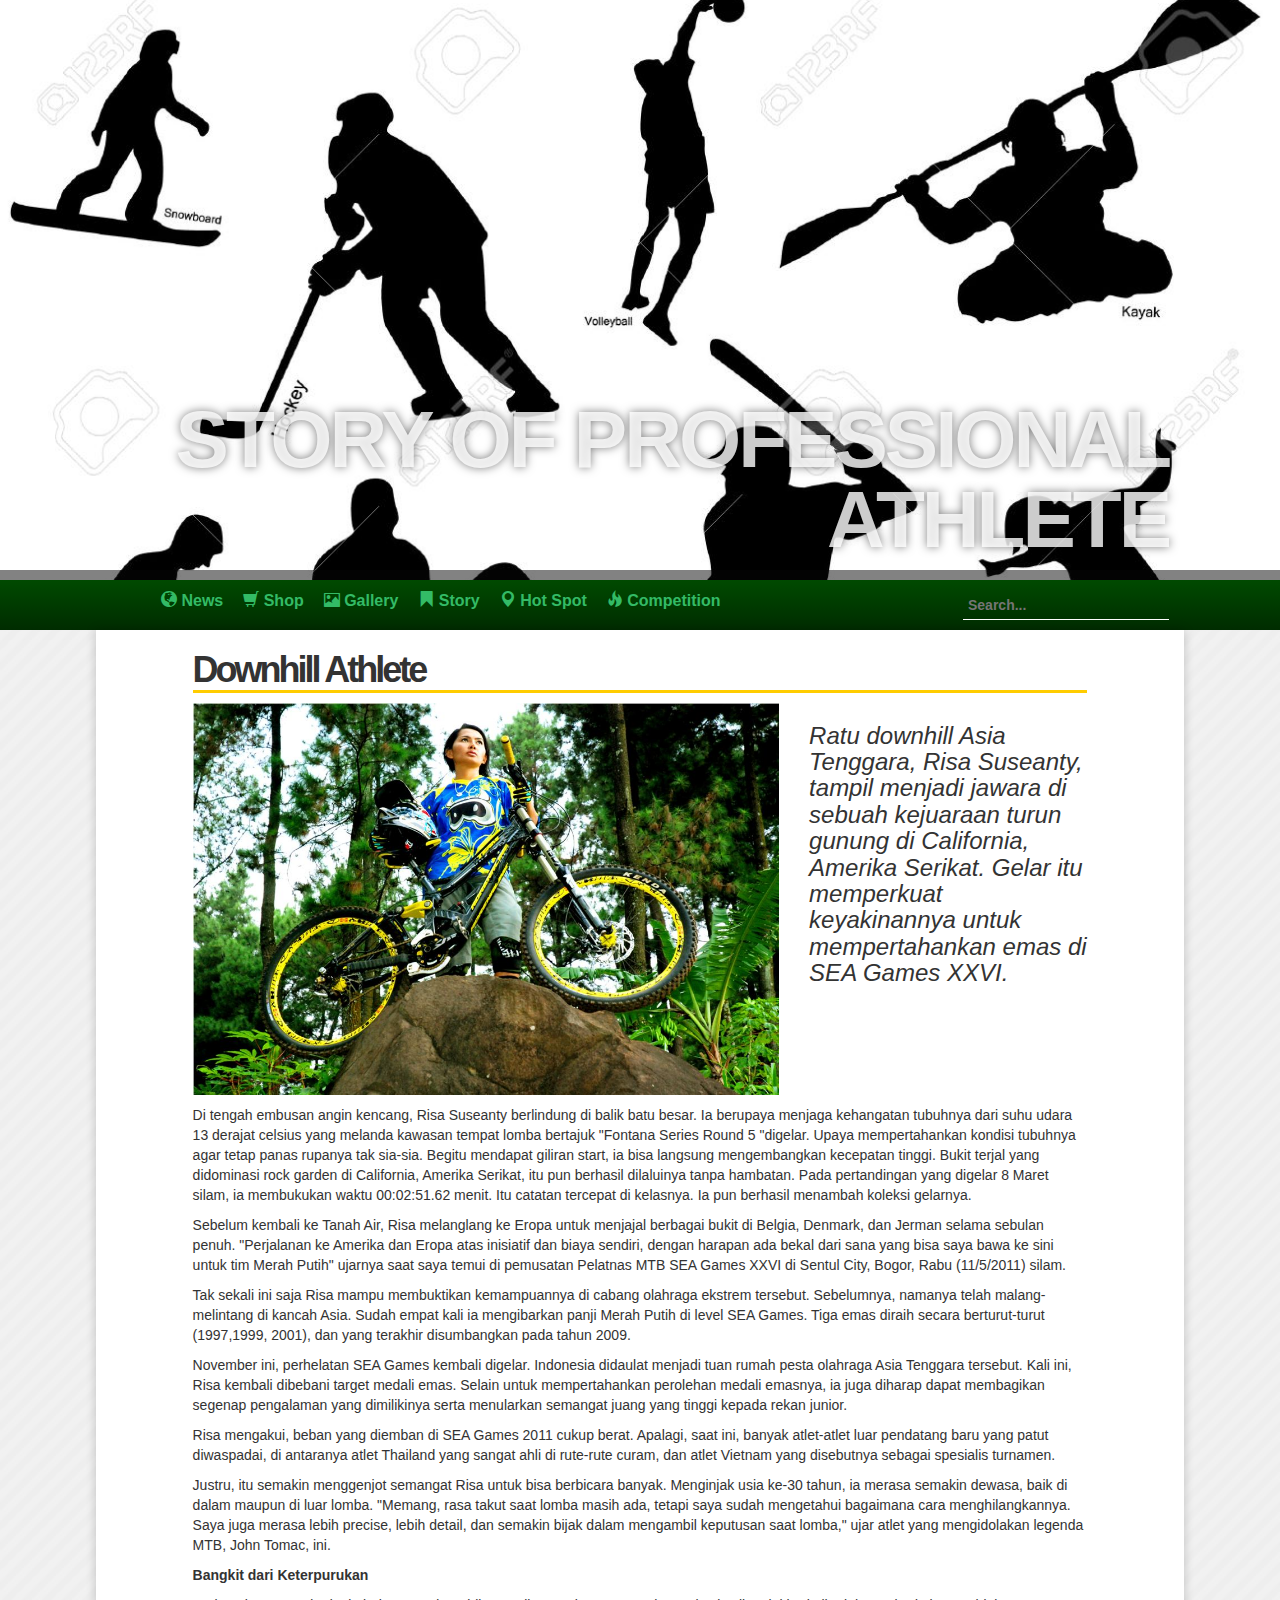
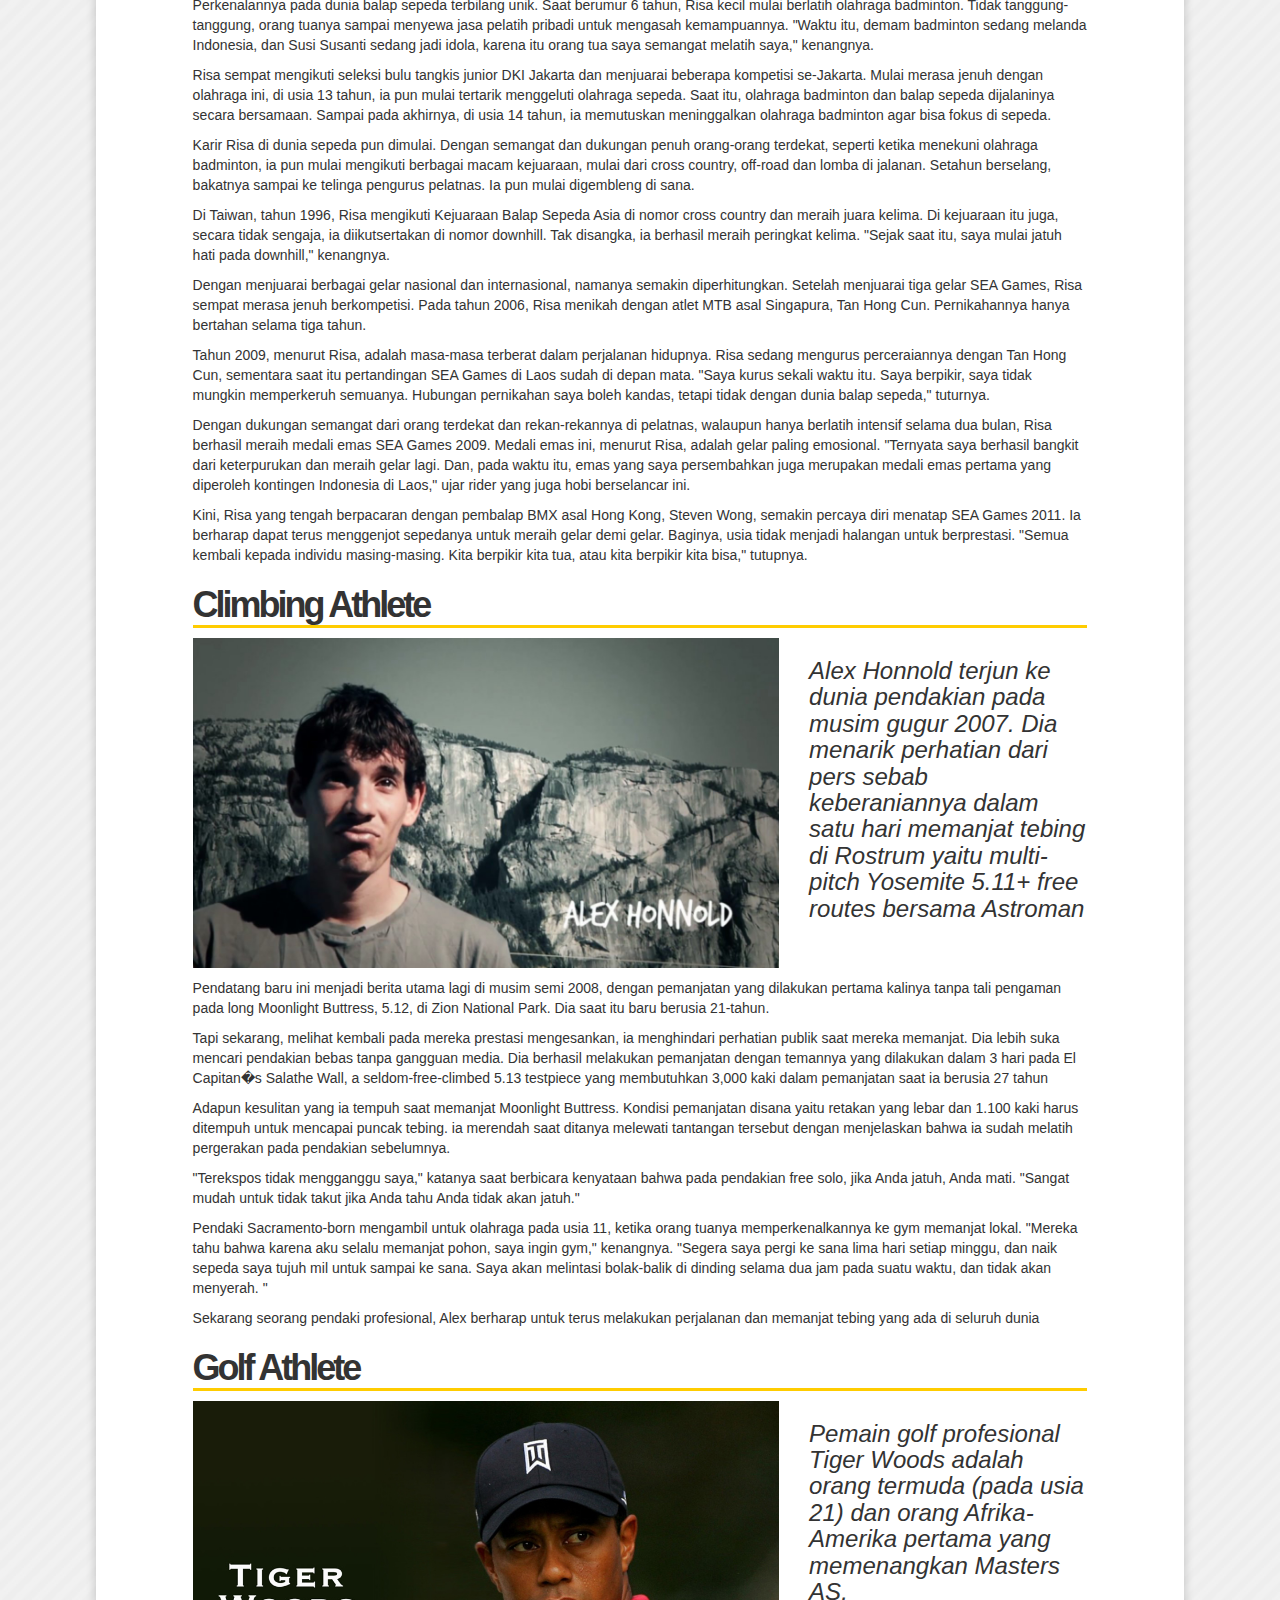
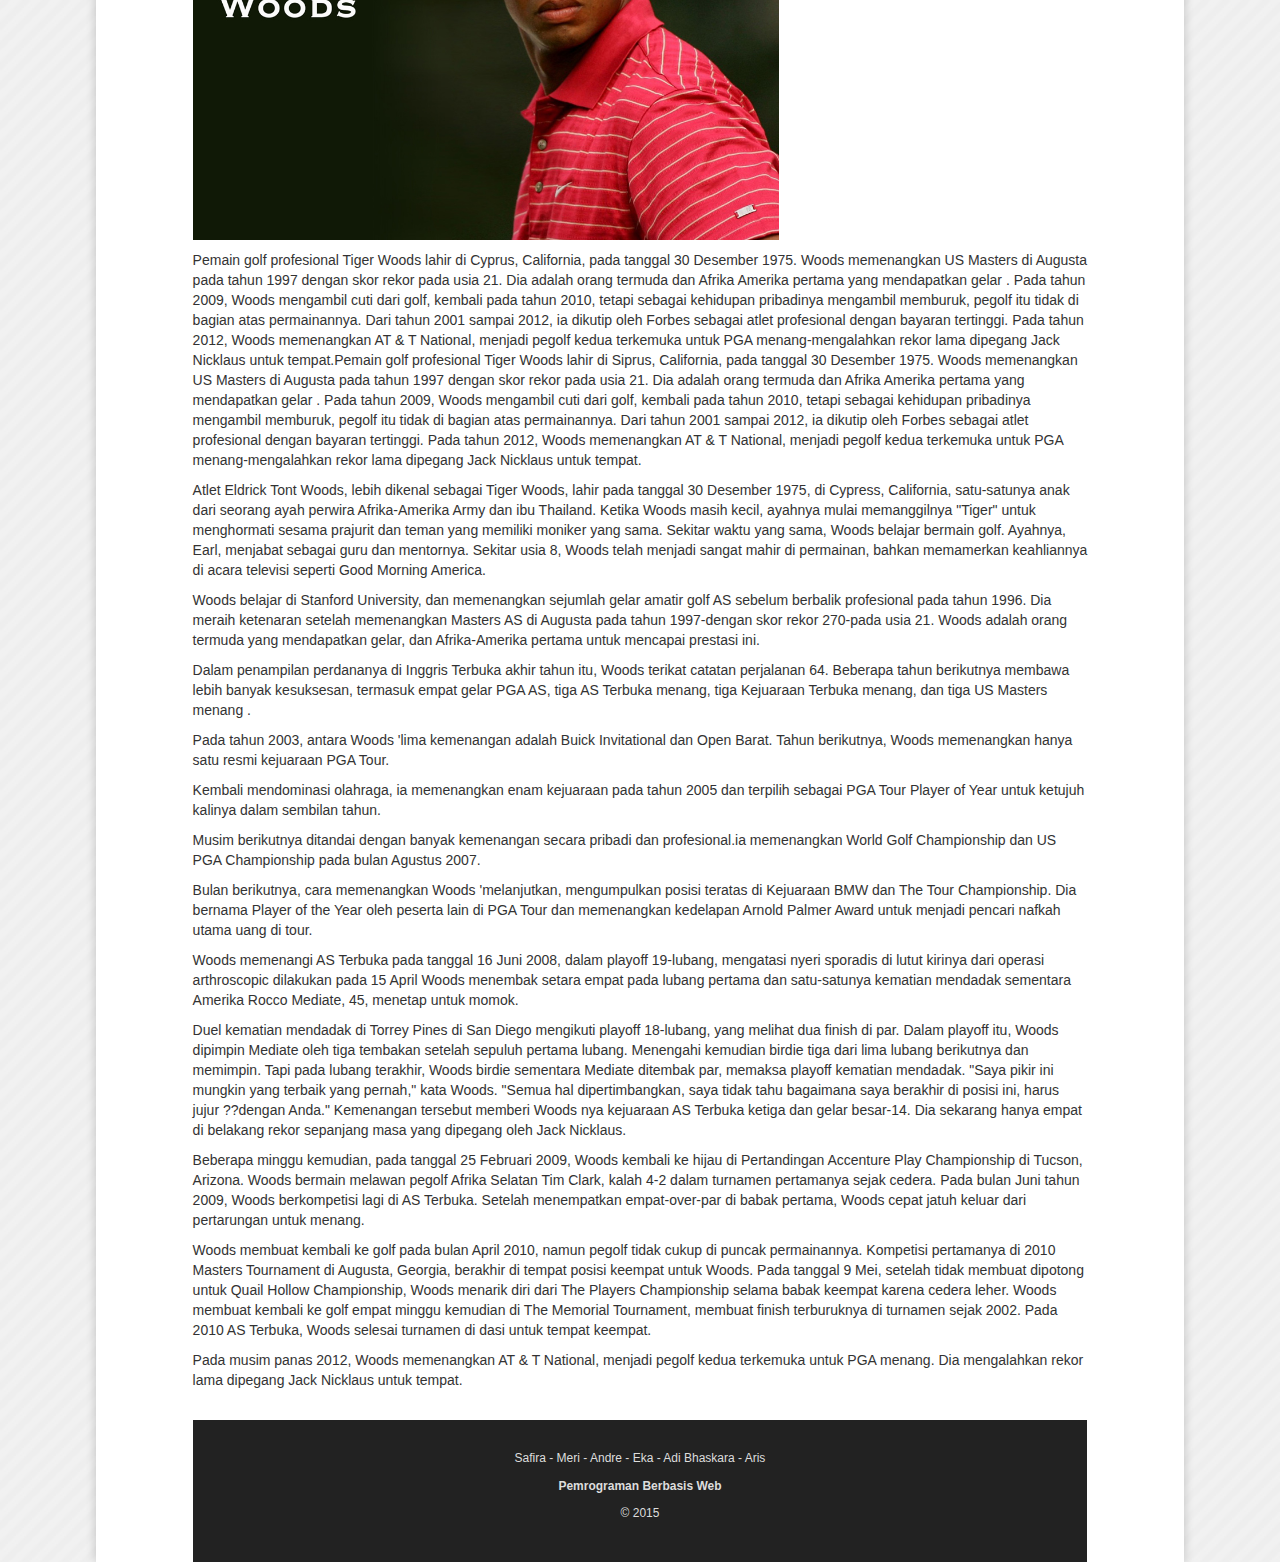
<file: pages/story.html>
<!DOCTYPE html>
<html lang="en">

<head>
	<meta charset="utf-8">
	<meta http-equiv="X-UA-Compatible" content="IE=edge">
	<meta name="viewport" content="width=device-width, initial-scale=1">

	<title>Story of Professional Athlete</title>

	<!-- CSS -->
	<link rel="stylesheet" href="../assets/css/bootstrap.min.css">
	<link rel="stylesheet" href="../assets/css/index.css">
	<style>
		/* menampilkan pattern background di sisi kanan dan kiri content */
		body {
			background: url("../assets/img/bg.png") repeat scroll 0px 0px;
		}

		/* background parallax */
		.parallax {
			background-image: url("../assets/img/story1.jpg");
		}
	</style>

	<!-- JAVASCRIPT -->
	<script type="text/javascript" href="../assets/js/jquery-1.10.2.min.js"></script>
</head>

<body>
	<!-- HEADER -->
	<section class="parallax">
		<div class="container">
			<h2>Story of Professional Athlete</h2>
		</div>
		<fieldset class="shadow"></fieldset>
	</section>

	<!-- BODY -->
	<section>
		<!-- NAVIGATION -->	
		<div class="nav">
			<div class="container">
				<ul>
					<li><a href="news.html"><i class="glyphicon glyphicon-globe"></i>&nbsp;News</a></li>
					<li><a href="shop.html"><i class="glyphicon glyphicon-shopping-cart"></i>&nbsp;Shop</a></li>
					<li><a href="gallery.html"><i class="glyphicon glyphicon-picture"></i>&nbsp;Gallery</a></li>
					<li><a href="story.html"><i class="glyphicon glyphicon-bookmark"></i>&nbsp;Story</a></li>
					<li><a href="hotspot.html"><i class="glyphicon glyphicon-map-marker"></i>&nbsp;Hot Spot</a></li>
					<li><a href="competition.html"><i class="glyphicon glyphicon-fire"></i>&nbsp;Competition</a></li>
				</ul>

				<div class="search">
					<input type="text" placeholder="Search...">
				</div>
			</div>
		</div>

		<div class="content">
			<div class="container">
				
				<h1>Downhill Athlete</h1>
				<div class="row">
					<div class="col-md-8">
						<img class="thumb-1" src="../assets/img/story2.jpg">
					</div>
					<div class="col-md-4">
						<script type="text/javascript">
							document.write("<h3><em>Ratu downhill Asia Tenggara, Risa Suseanty, tampil menjadi jawara di sebuah kejuaraan turun gunung di California, Amerika Serikat. Gelar itu memperkuat keyakinannya untuk mempertahankan emas di SEA Games XXVI.</em></h3>"); 
						</script>
					</div>
				</div>


</p>

<p>Di tengah embusan angin kencang, Risa Suseanty berlindung di balik batu besar. Ia berupaya menjaga kehangatan tubuhnya dari suhu udara 13 derajat celsius yang melanda kawasan tempat lomba bertajuk "Fontana Series Round 5 "digelar. Upaya mempertahankan kondisi tubuhnya agar tetap panas rupanya tak sia-sia. Begitu mendapat giliran start, ia bisa langsung mengembangkan kecepatan tinggi. Bukit terjal yang didominasi rock garden di California, Amerika Serikat, itu pun berhasil dilaluinya tanpa hambatan. Pada pertandingan yang digelar 8 Maret silam, ia membukukan waktu 00:02:51.62 menit. Itu catatan tercepat di kelasnya. Ia pun berhasil menambah koleksi gelarnya.</p>
<p>Sebelum kembali ke Tanah Air, Risa melanglang ke Eropa untuk menjajal berbagai bukit di Belgia, Denmark, dan Jerman selama sebulan penuh. "Perjalanan ke Amerika dan Eropa atas inisiatif dan biaya sendiri, dengan harapan ada bekal dari sana yang bisa saya bawa ke sini untuk tim Merah Putih" ujarnya saat saya temui di pemusatan Pelatnas MTB SEA Games XXVI di Sentul City, Bogor, Rabu (11/5/2011)  silam.</p>
<p>Tak sekali ini saja Risa mampu membuktikan kemampuannya di cabang olahraga ekstrem tersebut. Sebelumnya, namanya telah malang-melintang di kancah Asia. Sudah empat kali ia mengibarkan panji Merah Putih di level SEA Games. Tiga emas diraih secara berturut-turut (1997,1999, 2001), dan yang terakhir disumbangkan pada tahun 2009.</p>
<p>November ini, perhelatan SEA Games kembali digelar. Indonesia didaulat menjadi tuan rumah pesta olahraga Asia Tenggara tersebut. Kali ini, Risa kembali dibebani target medali emas. Selain untuk mempertahankan perolehan medali emasnya, ia juga diharap dapat membagikan segenap pengalaman yang dimilikinya serta menularkan semangat juang yang tinggi kepada rekan junior.</p>
<p>Risa mengakui, beban yang diemban di SEA Games 2011 cukup berat. Apalagi, saat ini, banyak atlet-atlet luar pendatang baru yang patut diwaspadai, di antaranya atlet Thailand yang sangat ahli di rute-rute curam, dan atlet Vietnam yang disebutnya sebagai spesialis turnamen.</p>
<p>Justru, itu semakin menggenjot semangat Risa untuk bisa berbicara banyak. Menginjak usia ke-30 tahun, ia  merasa semakin dewasa, baik di dalam maupun di luar lomba. "Memang, rasa takut saat lomba masih ada, tetapi saya sudah mengetahui bagaimana cara menghilangkannya. Saya juga merasa lebih precise, lebih detail, dan semakin bijak dalam mengambil keputusan saat lomba," ujar atlet yang mengidolakan legenda MTB, John Tomac, ini.</p>
<p><strong>Bangkit dari Keterpurukan</strong></p>
<p>Perkenalannya pada dunia balap sepeda terbilang unik. Saat berumur 6 tahun, Risa kecil mulai berlatih olahraga badminton. Tidak tanggung-tanggung, orang tuanya  sampai menyewa jasa pelatih pribadi untuk mengasah kemampuannya. "Waktu itu, demam badminton sedang melanda Indonesia, dan Susi Susanti sedang jadi idola, karena itu orang tua saya semangat melatih saya," kenangnya.</p>
<p>Risa sempat mengikuti seleksi bulu tangkis junior DKI Jakarta dan menjuarai beberapa kompetisi se-Jakarta. Mulai merasa jenuh dengan olahraga ini, di usia 13 tahun, ia pun mulai tertarik menggeluti olahraga sepeda. Saat itu, olahraga badminton dan balap sepeda dijalaninya secara bersamaan. Sampai pada akhirnya, di usia 14 tahun, ia memutuskan meninggalkan olahraga badminton agar bisa fokus di sepeda.</p>
<p>Karir Risa di dunia sepeda pun dimulai. Dengan semangat dan dukungan penuh orang-orang terdekat, seperti ketika menekuni olahraga badminton, ia pun mulai mengikuti berbagai macam kejuaraan, mulai dari cross country, off-road dan lomba di jalanan. Setahun berselang, bakatnya sampai ke telinga pengurus pelatnas. Ia pun mulai digembleng di sana.</p>
<p>Di Taiwan, tahun 1996, Risa mengikuti Kejuaraan Balap Sepeda Asia di nomor cross country dan meraih juara kelima. Di kejuaraan itu juga, secara tidak sengaja, ia diikutsertakan di nomor downhill. Tak disangka, ia berhasil meraih peringkat kelima. "Sejak saat itu, saya mulai jatuh hati pada downhill," kenangnya.</p>
<p>Dengan menjuarai berbagai gelar nasional dan internasional, namanya semakin diperhitungkan. Setelah menjuarai tiga gelar SEA Games, Risa sempat merasa jenuh berkompetisi. Pada tahun 2006, Risa menikah dengan atlet MTB asal Singapura, Tan Hong Cun. Pernikahannya hanya bertahan selama tiga tahun.</p>
<p>Tahun 2009, menurut Risa, adalah masa-masa terberat dalam perjalanan hidupnya. Risa sedang mengurus perceraiannya dengan Tan Hong Cun, sementara saat itu pertandingan SEA Games di Laos sudah di depan mata. "Saya kurus sekali waktu itu. Saya berpikir, saya tidak mungkin memperkeruh semuanya. Hubungan pernikahan saya boleh kandas, tetapi tidak dengan dunia balap sepeda," tuturnya.</p>
<p>Dengan dukungan semangat dari orang terdekat dan rekan-rekannya di pelatnas, walaupun hanya berlatih intensif selama dua bulan, Risa berhasil meraih medali emas SEA Games 2009. Medali emas ini, menurut Risa, adalah gelar paling emosional. "Ternyata saya berhasil bangkit dari keterpurukan dan meraih gelar lagi. Dan, pada waktu itu, emas yang saya persembahkan juga merupakan medali emas pertama yang diperoleh kontingen Indonesia di Laos," ujar rider yang juga hobi berselancar ini.</p>
<p>Kini, Risa yang tengah berpacaran dengan pembalap BMX asal Hong Kong, Steven Wong, semakin percaya diri menatap SEA Games 2011. Ia berharap dapat terus menggenjot sepedanya untuk meraih gelar demi gelar. Baginya, usia tidak menjadi halangan untuk berprestasi. "Semua kembali kepada individu masing-masing. Kita berpikir kita tua, atau kita berpikir kita bisa," tutupnya.</p>







				
				<h1>Climbing Athlete</h1>
				<div class="row">
					<div class="col-md-8">
						<img class="thumb-1" src="../assets/img/story3.jpg">
					</div>
					<div class="col-md-4">
						<script type="text/javascript">
							document.write("<h3><em>Alex Honnold terjun ke dunia pendakian pada musim gugur 2007. Dia menarik perhatian dari pers sebab keberaniannya dalam satu hari memanjat tebing di Rostrum yaitu multi-pitch Yosemite 5.11+ free routes bersama Astroman</em></h3>");
						</script>
					</div>
				</div>
				

</p>
<p>Pendatang baru ini menjadi berita utama lagi di musim semi 2008, dengan pemanjatan yang dilakukan pertama kalinya tanpa tali pengaman pada long Moonlight Buttress, 5.12, di Zion National Park. Dia saat itu baru berusia 21-tahun.</p>

<p>Tapi sekarang, melihat kembali pada mereka prestasi mengesankan, ia menghindari perhatian publik saat mereka memanjat. Dia lebih suka mencari pendakian bebas tanpa gangguan media. Dia berhasil melakukan pemanjatan dengan temannya yang dilakukan dalam 3 hari pada El Capitan�s Salathe Wall, a seldom-free-climbed 5.13 testpiece yang membutuhkan 3,000 kaki dalam pemanjatan saat ia berusia 27 tahun</p>

<p>Adapun kesulitan yang ia tempuh saat memanjat Moonlight Buttress. Kondisi pemanjatan disana yaitu retakan yang lebar dan 1.100 kaki harus ditempuh untuk mencapai puncak tebing. ia merendah saat ditanya melewati tantangan tersebut dengan menjelaskan bahwa ia sudah melatih pergerakan pada pendakian sebelumnya.</p>

<p>"Terekspos tidak mengganggu saya," katanya saat berbicara kenyataan bahwa pada pendakian free solo, jika Anda jatuh, Anda mati. "Sangat mudah untuk tidak takut jika Anda tahu Anda tidak akan jatuh."</p>

<p>Pendaki Sacramento-born mengambil untuk olahraga pada usia 11, ketika orang tuanya memperkenalkannya ke gym memanjat lokal. "Mereka tahu bahwa karena aku selalu memanjat pohon, saya ingin gym," kenangnya. "Segera saya pergi ke sana lima hari setiap minggu, dan naik sepeda saya tujuh mil untuk sampai ke sana. Saya akan melintasi bolak-balik di dinding selama dua jam pada suatu waktu, dan tidak akan menyerah. "</p>

<p>Sekarang seorang pendaki profesional, Alex berharap untuk terus melakukan perjalanan dan memanjat tebing yang ada di seluruh dunia </p>				

				<h1>Golf Athlete</h1>
				<div class="row">
					<div class="col-md-8">
						<img class="thumb-1" src="../assets/img/story4.jpg">
					</div>
					<div class="col-md-4">
						<script type="text/javascript">
							document.write("<h3><em>Pemain golf profesional Tiger Woods adalah orang termuda (pada usia 21) dan orang Afrika-Amerika pertama yang memenangkan Masters AS.</em></h3>");
						</script>
					</div>
				</div>
</p>
<p>Pemain golf profesional Tiger Woods lahir di Cyprus, California, pada tanggal 30 Desember 1975. Woods memenangkan US Masters di Augusta pada tahun 1997 dengan skor rekor pada usia 21. Dia adalah orang termuda dan Afrika Amerika pertama yang mendapatkan gelar . Pada tahun 2009, Woods mengambil cuti dari golf, kembali pada tahun 2010, tetapi sebagai kehidupan pribadinya mengambil memburuk, pegolf itu tidak di bagian atas permainannya. Dari tahun 2001 sampai 2012, ia dikutip oleh Forbes sebagai atlet profesional dengan bayaran tertinggi. 
Pada tahun 2012, Woods memenangkan AT & T National, menjadi pegolf kedua terkemuka untuk PGA menang-mengalahkan rekor lama dipegang Jack Nicklaus untuk tempat.Pemain golf profesional Tiger Woods lahir di Siprus, California, pada tanggal 30 Desember 1975. Woods memenangkan US Masters di Augusta pada tahun 1997 dengan skor rekor pada usia 21. Dia adalah orang termuda dan Afrika Amerika pertama yang mendapatkan gelar . Pada tahun 2009, Woods mengambil cuti dari golf, kembali pada tahun 2010, tetapi sebagai kehidupan pribadinya mengambil memburuk, pegolf itu tidak di bagian atas permainannya. Dari tahun 2001 sampai 2012, ia dikutip oleh Forbes sebagai atlet profesional dengan bayaran tertinggi. Pada tahun 2012, Woods memenangkan AT & T National, menjadi pegolf kedua terkemuka untuk PGA menang-mengalahkan rekor lama dipegang Jack Nicklaus untuk tempat.</p>

<p>Atlet Eldrick Tont Woods, lebih dikenal sebagai Tiger Woods, lahir pada tanggal 30 Desember 1975, di Cypress, California, satu-satunya anak dari seorang ayah perwira Afrika-Amerika Army dan ibu Thailand. Ketika Woods masih kecil, ayahnya mulai memanggilnya "Tiger" untuk menghormati sesama prajurit dan teman yang memiliki moniker yang sama. Sekitar waktu yang sama, Woods belajar bermain golf. Ayahnya, Earl, menjabat sebagai guru dan mentornya. Sekitar usia 8, Woods telah menjadi sangat mahir di permainan, bahkan memamerkan keahliannya di acara televisi seperti Good Morning America.</p>

<p>Woods belajar di Stanford University, dan memenangkan sejumlah gelar amatir golf AS sebelum berbalik profesional pada tahun 1996. Dia meraih ketenaran setelah memenangkan Masters AS di Augusta pada tahun 1997-dengan skor rekor 270-pada usia 21. Woods adalah orang termuda yang mendapatkan gelar, dan Afrika-Amerika pertama untuk mencapai prestasi ini.</p>

<p>Dalam penampilan perdananya di Inggris Terbuka akhir tahun itu, Woods terikat catatan perjalanan 64. Beberapa tahun berikutnya membawa lebih banyak kesuksesan, termasuk empat gelar PGA AS, tiga AS Terbuka menang, tiga Kejuaraan Terbuka menang, dan tiga US Masters menang .</p>

<p>Pada tahun 2003, antara Woods 'lima kemenangan adalah Buick Invitational dan Open Barat. Tahun berikutnya, Woods memenangkan hanya satu resmi kejuaraan PGA Tour.</p>

<p>Kembali mendominasi olahraga, ia memenangkan enam kejuaraan pada tahun 2005 dan terpilih sebagai PGA Tour Player of Year untuk ketujuh kalinya dalam sembilan tahun.</p>

<p>Musim berikutnya ditandai dengan banyak kemenangan secara pribadi dan profesional.ia memenangkan World Golf Championship dan US PGA Championship pada bulan Agustus 2007.</p>

<p>Bulan berikutnya, cara memenangkan Woods 'melanjutkan, mengumpulkan posisi teratas di Kejuaraan BMW dan The Tour Championship. Dia bernama Player of the Year oleh peserta lain di PGA Tour dan memenangkan kedelapan Arnold Palmer Award untuk menjadi pencari nafkah utama uang di tour.</p>

<p>Woods memenangi AS Terbuka pada tanggal 16 Juni 2008, dalam playoff 19-lubang, mengatasi nyeri sporadis di lutut kirinya dari operasi arthroscopic dilakukan pada 15 April Woods menembak setara empat pada lubang pertama dan satu-satunya kematian mendadak sementara Amerika Rocco Mediate, 45, menetap untuk momok.</p>

<p>Duel kematian mendadak di Torrey Pines di San Diego mengikuti playoff 18-lubang, yang melihat dua finish di par. Dalam playoff itu, Woods dipimpin Mediate oleh tiga tembakan setelah sepuluh pertama lubang. Menengahi kemudian birdie tiga dari lima lubang berikutnya dan memimpin. Tapi pada lubang terakhir, Woods birdie sementara Mediate ditembak par, memaksa playoff kematian mendadak. "Saya pikir ini mungkin yang terbaik yang pernah," kata Woods. "Semua hal dipertimbangkan, saya tidak tahu bagaimana saya berakhir di posisi ini, harus jujur ??dengan Anda." Kemenangan tersebut memberi Woods nya kejuaraan AS Terbuka ketiga dan gelar besar-14. Dia sekarang hanya empat di belakang rekor sepanjang masa yang dipegang oleh Jack Nicklaus.</p>

<p>Beberapa minggu kemudian, pada tanggal 25 Februari 2009, Woods kembali ke hijau di Pertandingan Accenture Play Championship di Tucson, Arizona. Woods bermain melawan pegolf Afrika Selatan Tim Clark, kalah 4-2 dalam turnamen pertamanya sejak cedera. Pada bulan Juni tahun 2009, Woods berkompetisi lagi di AS Terbuka. Setelah menempatkan empat-over-par di babak pertama, Woods cepat jatuh keluar dari pertarungan untuk menang.</p>

<p>Woods membuat kembali ke golf pada bulan April 2010, namun pegolf tidak cukup di puncak permainannya. Kompetisi pertamanya di 2010 Masters Tournament di Augusta, Georgia, berakhir di tempat posisi keempat untuk Woods. Pada tanggal 9 Mei, setelah tidak membuat dipotong untuk Quail Hollow Championship, Woods menarik diri dari The Players Championship selama babak keempat karena cedera leher. Woods membuat kembali ke golf empat minggu kemudian di The Memorial Tournament, membuat finish terburuknya di turnamen sejak 2002. Pada 2010 AS Terbuka, Woods selesai turnamen di dasi untuk tempat keempat.</p>

<p>Pada musim panas 2012, Woods memenangkan AT & T National, menjadi pegolf kedua terkemuka untuk PGA menang. Dia mengalahkan rekor lama dipegang Jack Nicklaus untuk tempat.</p>



			<div class="footer">
				<p>Safira - Meri - Andre - Eka - Adi Bhaskara - Aris </p>
				<strong><p>Pemrograman Berbasis Web</p></strong>
				<p>&copy; 2015</p>
			</div>
		</div>
	</section>
	

</body>

</html>
</file>
<file: assets/css/index.css>
.container {
	max-width: 85%;
}

.parallax {
	display: block;
	background-position: 50% 50%;
	background-repeat: no-repeat;
	background-attachment: fixed;
	background-size: cover;
}
.parallax h1,
.parallax h2 {
	display: block;
	letter-spacing: -3px;
	font: bold 310%/100% Lucida Grande, arial, sans-serif;
	text-align: right;
	text-shadow: 0 0 10px rgba(0, 0, 0, 0.5);
	text-transform: uppercase;
	color: rgba(255, 255, 255, 0.8);
}
.parallax h2 {
	margin-top: 400px;
	font-size: 80px;
}
.parallax h1 {
	margin-top: -35px;
	margin-bottom: 55px;
	font-size: 120px;
}
.shadow {
	height: 10px;
	width: 100%;
	display: block;
	background-color: rgba(6, 6, 6, 0.5);
}

.nav {
	background: linear-gradient(to bottom, #004A00, #002C00) repeat scroll 0% 0% #CDE5EF;
	height: 50px;
}
.nav-fixed {
	z-index: 999;
	position: fixed;
}
.nav ul {
	list-style: none;
}
.nav ul li {
	float: left;
}
.nav ul li a {
	position: relative;
	display: block;
	text-decoration: none;
	color: #3B6;
	padding: 10px;
	font-weight: bold;
	font-size: 16px;
}
.nav ul li a:hover {
	color: #fff;
	display: block;
	border-bottom: 4px solid #FFCC00;
}

.search input {
	float: right;
	padding: 5px;
	height: 30px;
	color: #4EC;
	background: none repeat scroll 0% 0% transparent;
	border: none;
	border-bottom: 1px solid #fff;
	font-weight: bold;
}
.search input:focus {
	border-bottom: 3px solid #FFCC00;
}

.content {
	position: relative;
	margin: 0px auto;
	max-width: 85%;
	background-color: #fff;
	box-shadow: 0px 0px 10px rgba(0, 0, 0, 0.2);
	border-top: none;
	border-bottom: none;
}
.content h1 {
	font-weight: bold;
	font-family: Lucida Grande, arial, sans-serif;
	letter-spacing: -3px;
	color: #333;
	border-bottom: 3px solid #FFCC00;
}
.content article {
	padding: 20px 0px;
	font-size: 18px;
	color: #666;
}

.content .footer {
	margin-top: 30px;
	padding: 30px;
	text-align: center;
	background-color: #222;
	color: #ddd;
	font-size: 12px;
}

.thumb-1 {
	position: relative;
	max-width: 100%;
}
.thumb-2 {
	position: relative;
	max-width: 100%;
	margin-bottom: 30px;
}
</file>
<file: assets/css/form.css>
.form-style-10{
	max-width:450px;
	padding:30px;
	margin:40px auto;
	background: #FFF;
	border-radius: 10px;
	-webkit-border-radius:10px;
	-moz-border-radius: 10px;
	box-shadow: 0px 0px 10px rgba(0, 0, 0, 0.13);
	-moz-box-shadow: 0px 0px 10px rgba(0, 0, 0, 0.13);
	-webkit-box-shadow: 0px 0px 10px rgba(0, 0, 0, 0.13);
}
.form-style-10 .inner-wrap{
	padding: 30px;
	background: #F8F8F8;
	border-radius: 6px;
	margin-bottom: 15px;
}
.form-style-10 h1{
	background: #2A88AD;
	padding: 20px 30px 15px 30px;
	margin: -30px -30px 30px -30px;
	border-radius: 10px 10px 0 0;
	-webkit-border-radius: 10px 10px 0 0;
	-moz-border-radius: 10px 10px 0 0;
	color: #fff;
	text-shadow: 1px 1px 3px rgba(0, 0, 0, 0.12);
	font: normal 30px, Times New Roman;
	-moz-box-shadow: inset 0px 2px 2px 0px rgba(255, 255, 255, 0.17);
	-webkit-box-shadow: inset 0px 2px 2px 0px rgba(255, 255, 255, 0.17);
	box-shadow: inset 0px 2px 2px 0px rgba(255, 255, 255, 0.17);
	border: 1px solid #257C9E;
}
.form-style-10 label{
	display: block;
	font: 13px Arial, Helvetica, sans-serif;
	color: #888;
	margin-bottom: 15px;
}
.form-style-10 input[type="text"],
.form-style-10 input[type="date"],
.form-style-10 input[type="datetime"],
.form-style-10 input[type="email"],
.form-style-10 input[type="number"],
.form-style-10 input[type="search"],
.form-style-10 input[type="time"],
.form-style-10 input[type="url"],
.form-style-10 input[type="password"],
.form-style-10 textarea,
.form-style-10 select {
	display: block;
	box-sizing: border-box;
	-webkit-box-sizing: border-box;
	-moz-box-sizing: border-box;
	width: 100%;
	padding: 8px;
	border-radius: 6px;
	-webkit-border-radius:6px;
	-moz-border-radius:6px;
	border: 2px solid #fff;
	box-shadow: inset 0px 1px 1px rgba(0, 0, 0, 0.33);
	-moz-box-shadow: inset 0px 1px 1px rgba(0, 0, 0, 0.33);
	-webkit-box-shadow: inset 0px 1px 1px rgba(0, 0, 0, 0.33);
}

.form-style-10 .section{
	font: normal 20px 'Bitter', serif;
	color: #2A88AD;
	margin-bottom: 5px;
}
.form-style-10 .section span {
	background: #2A88AD;
	padding: 5px 10px 5px 10px;
	position: absolute;
	border-radius: 50%;
	-webkit-border-radius: 50%;
	-moz-border-radius: 50%;
	border: 4px solid #fff;
	font-size: 14px;
	margin-left: -45px;
	color: #fff;
	margin-top: -3px;
}
.form-style-10 input[type="button"], 
.form-style-10 input[type="submit"]{
	background: #2A88AD;
	padding: 8px 20px 8px 20px;
	border-radius: 5px;
	-webkit-border-radius: 5px;
	-moz-border-radius: 5px;
	color: #fff;
	text-shadow: 1px 1px 3px rgba(0, 0, 0, 0.12);
	font: normal 30px 'Bitter', serif;
	-moz-box-shadow: inset 0px 2px 2px 0px rgba(255, 255, 255, 0.17);
	-webkit-box-shadow: inset 0px 2px 2px 0px rgba(255, 255, 255, 0.17);
	box-shadow: inset 0px 2px 2px 0px rgba(255, 255, 255, 0.17);
	border: 1px solid #257C9E;
	font-size: 15px;
}
.form-style-10 input[type="button"]:hover, 
.form-style-10 input[type="submit"]:hover{
	background: #2A6881;
	-moz-box-shadow: inset 0px 2px 2px 0px rgba(255, 255, 255, 0.28);
	-webkit-box-shadow: inset 0px 2px 2px 0px rgba(255, 255, 255, 0.28);
	box-shadow: inset 0px 2px 2px 0px rgba(255, 255, 255, 0.28);
}
.form-style-10 .privacy-policy{
	float: right;
	width: 250px;
	font: 12px Arial, Helvetica, sans-serif;
	color: #4D4D4D;
	margin-top: 10px;
	text-align: right;
}
</file>
